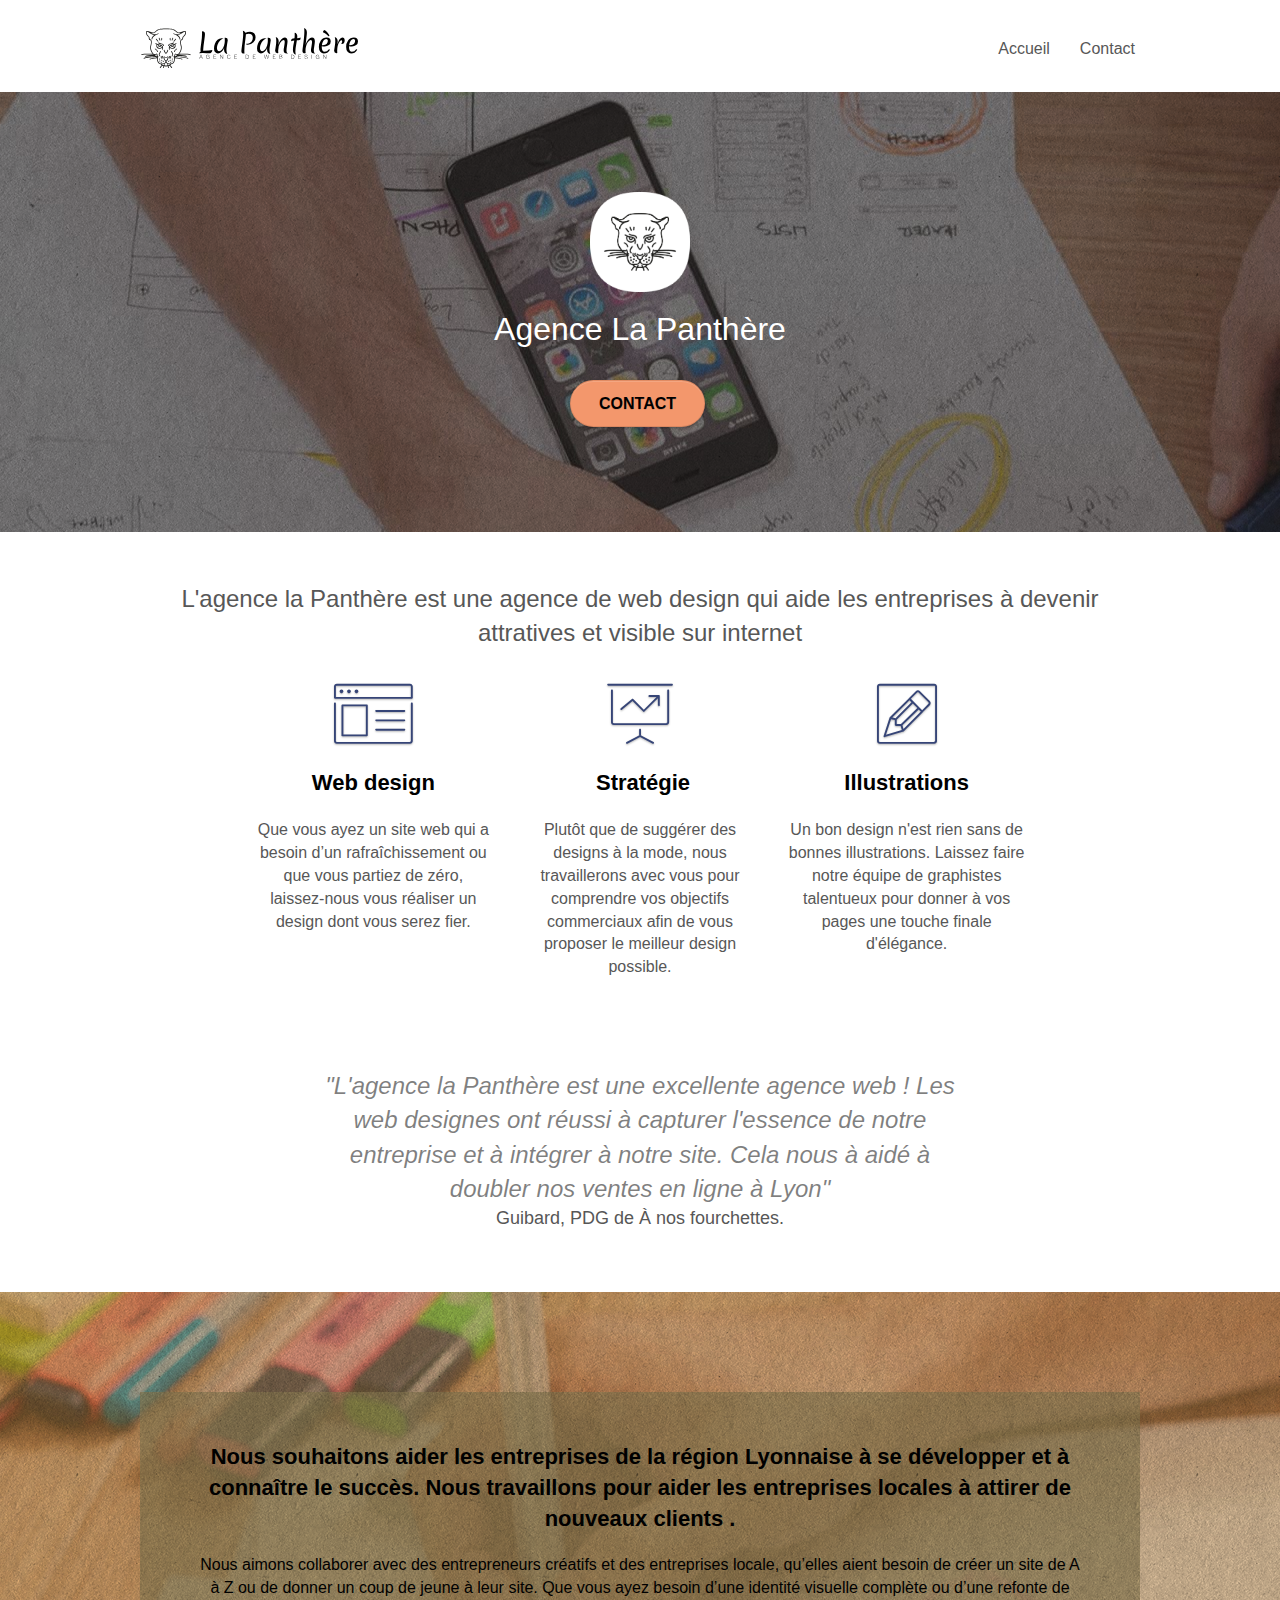
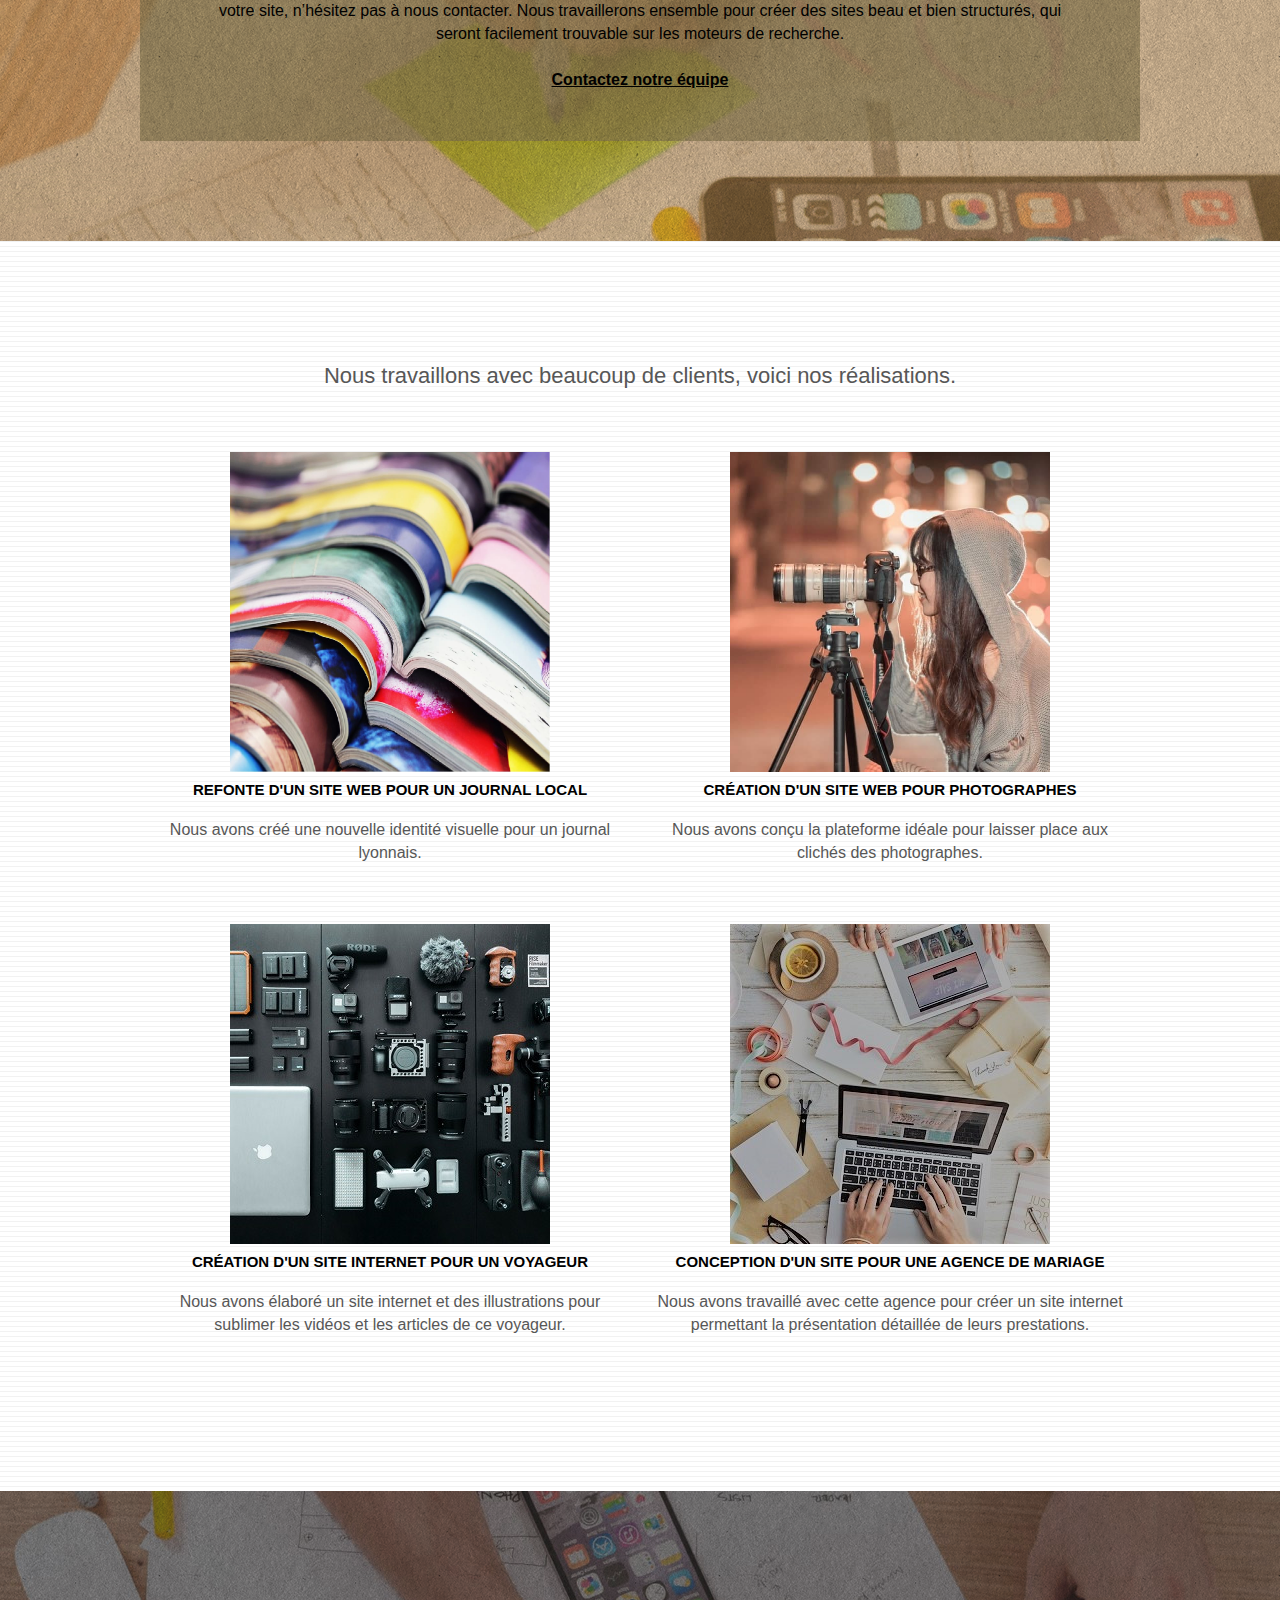
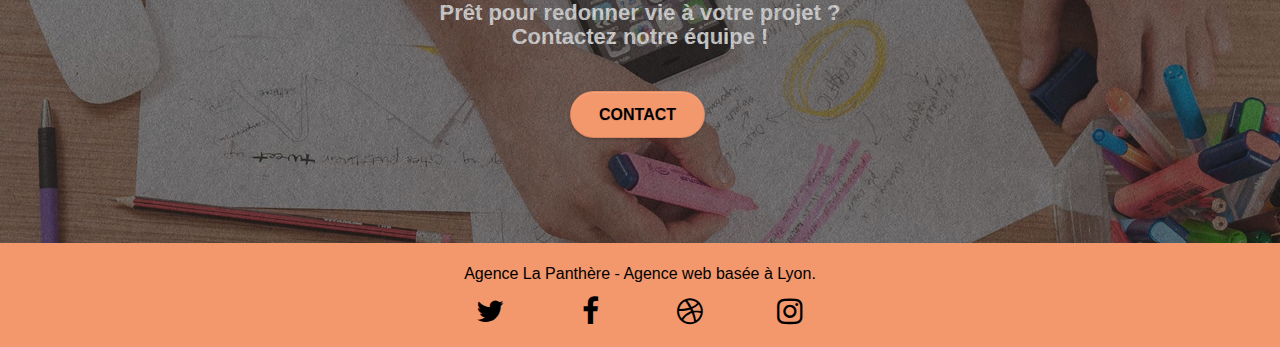
<file: index.html>
<!doctype html>
<html lang="fr">
<head>
    <meta charset="utf-8">
    <meta name="description" content="l'agence la Panthère est une agence de web design qui aide les entreprises à être attractives et visibles sur internet">
    <meta name="viewport" content="width=device-width, initial-scale=1.0, viewport-fit=cover">
    <link rel="shortcut icon" type="image/png" href="assets/img/favicon.jpg">
    
	<link rel="stylesheet" type="text/css" href="./assets/css/bootstrap.css">
	<link rel="stylesheet" type="text/css" href="./assets/css/style.css">
	<link rel="stylesheet" type="text/css" href="./assets/css/font-awesome.css">
	<link rel="stylesheet" type="text/css" href="./assets/css/et-line.css">
	
    
	<script src="./assets/js/jquery-2.1.0.js"></script>
	<script src="./assets/js/bootstrap.js"></script>
	<script src="./assets/js/blocs.js"></script>
	<script src="./assets/js/jquery.touchSwipe.js" defer></script>
	<script src="./assets/js/gmaps.js"></script>

    <title>La Panthère - Agence de web design</title>

    
<!-- Analytics -->
 
<!-- Analytics END -->
    
</head>
<body>
<!-- Principal conteneur -->
<div class="page-container">
    
<!-- bloc-0 -->
<header>
	<div class="bloc bgc-white l-bloc " id="bloc-0">
		<div class="container bloc-sm">

			<nav class="navbar row">
				<div class="navbar-header">
					<a class="navbar-brand" href="index.html"><img src="./assets/img/agence-la-panthere-monochrome.svg" alt="logo l'agence la Panthère" height="40" /></a>
					<button id="nav-toggle" type="button" class="ui-navbar-toggle navbar-toggle" data-toggle="collapse" data-target=".navbar-1">
						<span class="sr-only">Toggle navigation</span><span class="icon-bar"></span><span class="icon-bar"></span><span class="icon-bar"></span>
					</button>
				</div>
				<div class="collapse navbar-collapse navbar-1 special-dropdown-nav">
					<ul class="site-navigation nav navbar-nav">
						<li>
							<a href="index.html">Accueil</a>
						</li>
						<li>
						</li>
						<li>
							<a href="contact.html">Contact</a>
						</li>
					</ul>
				</div>
			</nav>
		</div>
	</div>
</header>
<!-- bloc-0 END -->

<!-- bloc-1-presentation -->
<main>
	<section class="présentation">
		<div class="bloc bgc-dark-slate-blue bg-banniere d-bloc bg-t-edge bloc-bg-texture texture-paper b-parallax" id="bloc-1-hero">
			<div class="container bloc-lg">
				<div class="row tight-width-whitespace">
					<div class="col-sm-12">
						<img src="./assets/img/logo.png" class="center-block image-resize-mode" width="100" alt="Logo l'agence la Panthère" />
						<h1 class="text-center hero-bloc-text tc-white">
							Agence La Panthère
						</h1>
						<div class="text-center">
							<a href="contact.html" class="btn btn-lg btn-clean btn-rd cta-hero btn-atomic-tangerine" id="cta-hero">Contact</a>
						</div>
					</div>
				</div>
			</div>
		</div>
	</section>
	<!-- bloc-1-presentation END -->

	<!-- bloc-2-services -->
	<section class="services">
		<div class="bloc bgc-white l-bloc" id="bloc-2-services">
			<div class="container bloc-md">
				<div class="row">
					<div class="col-sm-12 text-center">
						<p class="text">L'agence la Panthère est une agence de web design qui aide les entreprises à devenir attratives et visible sur internet</p>
					</div>
				</div>
				<div class="row voffset-lg med-width-whitespace">
					<div class="col-sm-4">
						<div class="text-center">
							<span class="et-icon-browser sm-shadow icon-dark-slate-blue icons icon-lg"></span>
						</div>
						<h2 class="mg-md text-center">
							Web design
						</h2>
						<p class="text-center ">
							Que vous ayez un site web qui a besoin d&rsquo;un rafraîchissement ou que vous partiez de zéro, laissez-nous vous réaliser un design dont vous serez fier.
						</p>
					</div>
					<div class="col-sm-4">
						<div class="text-center">
							<span class="et-icon-presentation sm-shadow icon-dark-slate-blue icons icon-lg"></span>
						</div>
						<h2 class="mg-md text-center">
							&nbsp;Stratégie
						</h2>
						<p class="text-center ">
							Plutôt que de suggérer des designs à la mode, nous travaillerons avec vous pour comprendre vos objectifs commerciaux afin de vous proposer le meilleur design possible.<br>
						</p>
					</div>
					<div class="col-sm-4">
						<div class="text-center">
							<span class="et-icon-edit sm-shadow icon-dark-slate-blue icons icon-lg"></span>
						</div>
						<h2 class="mg-md text-center">
							Illustrations
						</h2>
						<p class="text-center ">
							Un bon design n'est rien sans de bonnes illustrations. Laissez faire notre équipe de graphistes talentueux pour donner à vos pages une touche finale d'élégance.
						</p>
					</div>
				</div>
				<div class="row voffset-lg voffset">
					<div class="col-xs-12 col-md-8 col-md-offset-2 text-center">
						<i class="text">"L'agence la Panthère est une excellente agence web ! Les web designes ont réussi à capturer l'essence de notre entreprise et à intégrer à notre site. Cela nous à aidé à doubler nos ventes en ligne à Lyon"</i>
						<p class="citation">Guibard, PDG de À nos fourchettes.</p>
					</div>
				</div>
			</div>
		</div>
	</section>
	<!-- bloc-2-services END -->

	<!-- bloc-3-what-i-do -->
	<section class="metier">
		<div class="bloc tc-white bgc-atomic-tangerine bg-presentation d-bloc bloc-bg-texture texture-paper b-parallax" id="bloc-3-what-i-do">
			<div class="container bloc-lg">
				<div class="row tight-width-whitespace black-background">
					<div class="col-sm-12">
						<h2 class="mg-md text-center tc-black">
							Nous souhaitons aider les entreprises de la région Lyonnaise à se développer et à connaître le succès. Nous travaillons pour aider les entreprises locales à attirer de nouveaux clients .<br>
						</h2>
						<p class="text-center white">
							Nous aimons collaborer avec des entrepreneurs créatifs et des entreprises locale, qu’elles aient besoin de créer un site de A à Z ou de donner un coup de jeune à leur site. Que vous ayez besoin d’une identité visuelle complète ou d’une refonte de votre site, n’hésitez pas à nous contacter. Nous travaillerons ensemble pour créer des sites beau et bien structurés, qui seront facilement trouvable sur les moteurs de recherche. <br><br><a class="ltc-white bold-link" href="page2.html">Contactez notre équipe</a><br>
						</p>
					</div>
				</div>
			</div>
		</div>
	</section>
	<!-- bloc-3-what-i-do END -->

	<!-- bloc-4-portfolio -->
	<section class="portfolio">
		<div class="bloc bgc-white bg-lines-h2-bg bg-repeat l-bloc" id="bloc-4-portfolio">
			<div class="container bloc-lg">
				<div class="row">
					<div class="col-sm-12 text-center">
						<h2>Nous travaillons avec beaucoup de clients, voici nos réalisations.</h2>
					</div>
				</div>
				<div class="row tight-width-whitespace portfolio-row">
					<article>
						<div class="col-sm-6">
							<a href="#" data-lightbox="img/1.jpg" data-gallery-id="gallery-1" data-caption="Refonte d'un site web pour un journal local" data-frame="snapshot-lb"><img src="./assets/img/1.jpg" alt="image sur la refonte d'un site web pour journal local" class="img-responsive portfolio-thumb" /></a>
							<h3 class="mg-md text-center">
								Refonte d'un site web pour un journal local
							</h3>
							<p class="text-center">
								Nous avons créé une nouvelle identité visuelle pour un journal lyonnais.
							</p>
						</div>
					</article>
					<article>
						<div class="col-sm-6">
							<a href="#" data-lightbox="img/2.jpg" data-gallery-id="gallery-1" data-caption="Création d'un site web pour photographes" data-frame="snapshot-lb"><img src="./assets/img/2.jpg" class="img-responsive portfolio-thumb" alt="image sur la création d'un site web pour photographes" /></a>
							<h3 class="mg-md text-center">
								Création d'un site web pour photographes
							</h3>
							<p class="text-center">
								Nous avons conçu la plateforme idéale pour laisser place aux clichés des photographes.
							</p>
						</div>
					</article>
				</div>
				<div class="row tight-width-whitespace portfolio-row">
					<article>
						<div class="col-sm-6">
							<a href="#" data-lightbox="img/3.bmp" data-gallery-id="gallery-1" data-caption="Création d'un site internet pour un voyageur" data-frame="snapshot-lb"><img src="./assets/img/3.jpg" class="img-responsive portfolio-thumb" alt="image sur la création d'un site web pour voyageur"/></a>
							<h3 class="mg-md text-center">
								Création d'un site internet pour un voyageur
							</h3>
							<p class="text-center">
								Nous avons élaboré un site internet et des illustrations pour sublimer les vidéos et les articles de ce voyageur.
							</p>
						</div>
					</article>
					<article>
						<div class="col-sm-6">
							<a href="#" data-lightbox="img/4.bmp" data-gallery-id="gallery-1" data-caption="Conception d'un site pour une agence de mariage" data-frame="snapshot-lb"><img src="./assets/img/4.jpg" class="img-responsive portfolio-thumb" alt="image sur la création d'un site web pour agence de mariage" /></a>
							<h3 class="mg-md text-center">
								Conception d'un site pour une agence de mariage
							</h3>
							<p class="text-center">
								Nous avons travaillé avec cette agence pour créer un site internet permettant la présentation détaillée de leurs prestations.
							</p>
						</div>
					</article>
				</div>
			</div>
		</div>
	</section>
	<!-- bloc-4-portfolio END -->

	<!-- bloc-5-cta -->
	<section class="contact">
		<div class="bloc bgc-dark-slate-blue bg-banniere d-bloc bloc-bg-texture texture-paper" id="bloc-5-cta">
			<div class="container bloc-lg">
				<div class="row">
					<h4 class="mg-md text-center tc-white">
						Prêt pour redonner vie à votre projet ?<br>Contactez notre équipe !
					</h4>
					<div class="col-sm-12 text-center">
						<a href="contact.html" class="btn btn-atomic-tangerine btn-clean btn-rd btn-lg cta-hero">Contact</a>
					</div>
				</div>
			</div>
		</div>
	</section>
</main>
<!-- bloc-5-cta END -->

<!-- Footer - bloc-8 -->
<footer>
	<div class="bloc bgc-atomic-tangerine d-bloc" id="bloc-8">
		<div class="container bloc-sm">
			<div class="row">
				<div class="col-sm-12">
					<p class="text-center white">
						Agence La Panthère - Agence web basée à Lyon.<br>
					</p>
					<div class="row row-no-gutters social">
						<div class="col-sm-3">
							<div class="text-center">
								<a class="social" href="index.html" aria-label="lien twitter"><span class="fa fa-twitter icon-md"></span></a>
							</div>
						</div>
						<div class="col-sm-3">
							<div class="text-center">
								<a class="social" href="index.html" aria-label="lien facebook"><span class="fa fa-facebook icon-md"></span></a>
							</div>
						</div>
						<div class="col-sm-3">
							<div class="text-center">
								<a class="social" href="index.html" aria-label="lien dribbble"><span class="fa fa-dribbble icon-md"></span></a>
							</div>
						</div>
						<div class="col-sm-3">
							<div class="text-center">
								<a class="social" href="index.html" aria-label="lien instagram"><span class="fa fa-instagram icon-md"></span></a>
							</div>
						</div>		
					</div>
				</div>
			</div>
		</div>
	</div>
</footer>
<!-- Footer - bloc-8 END -->

</div>
<!-- Principal conteneur END -->
    

</body>
</html>
</file>
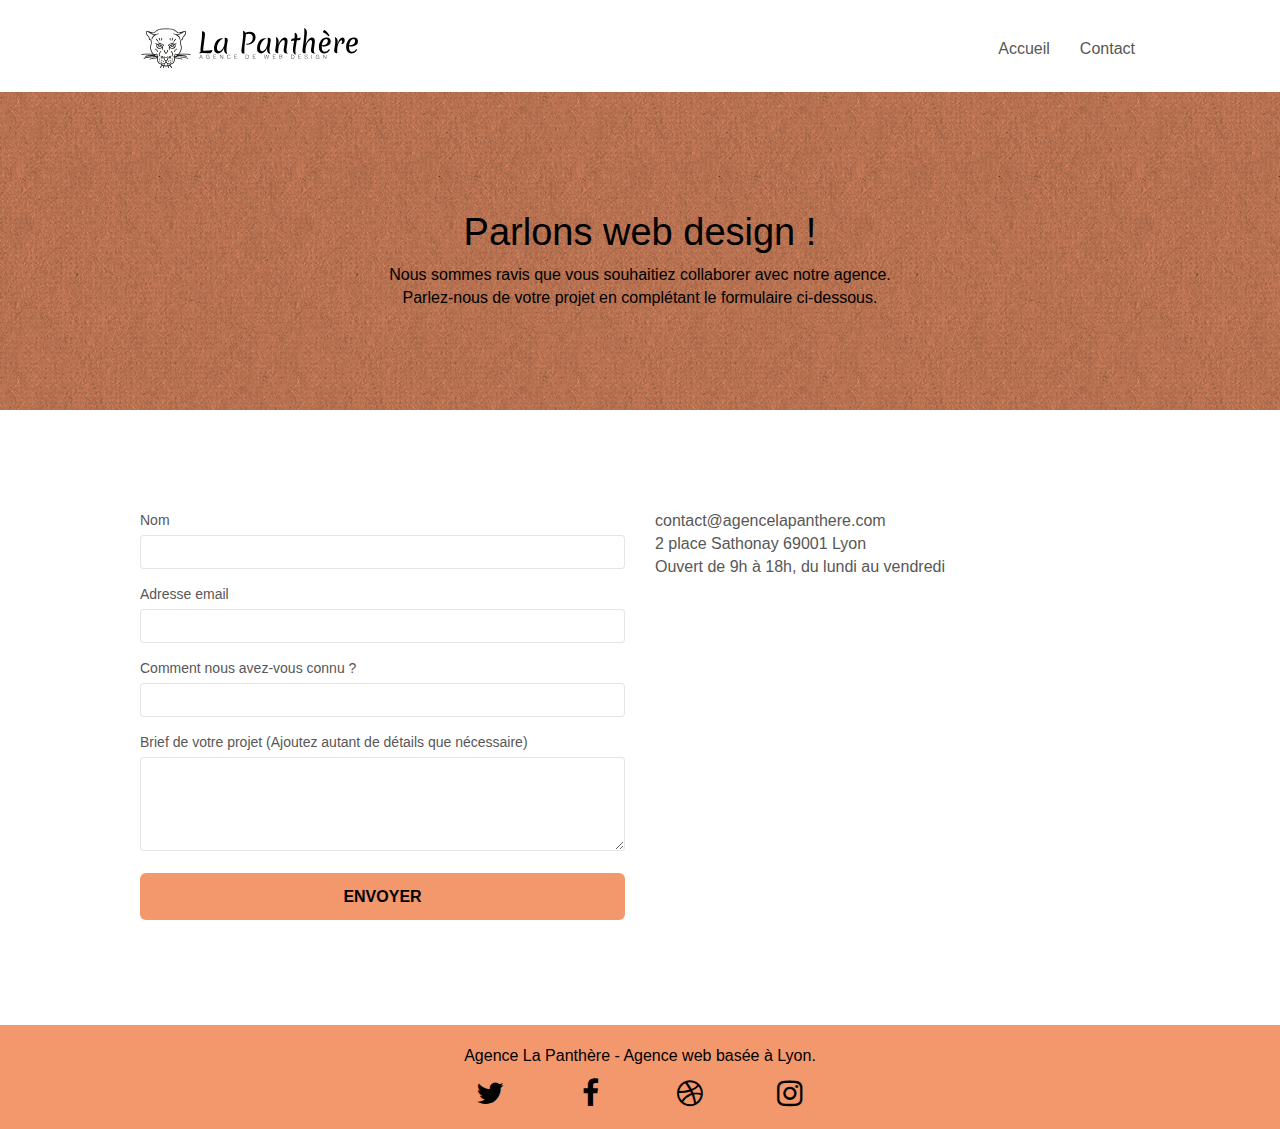
<file: contact.html>
<!doctype html>
<html lang="fr">
<head>
    <meta charset="utf-8">
    <meta name="description" content="Une question ? N'hésitez pas à nous contacter pour plus d'informations sur nos services de design web">
    <meta name="viewport" content="width=device-width, initial-scale=1.0, viewport-fit=cover">
    <link rel="shortcut icon" type="image/png" href="./assets/img/favicon.jpg">
    
	<link rel="stylesheet" type="text/css" href="./assets/css/bootstrap.css">
	<link rel="stylesheet" type="text/css" href="./assets/css/style.css">
	<link rel="stylesheet" type="text/css" href="./assets/css/font-awesome.css">
	<link rel="stylesheet" type="text/css" href="./assets/css/et-line.css">
	
    
	<script src="./assets/js/jquery-2.1.0.js"></script>
	<script src="./assets/js/bootstrap.js"></script>
	<script src="./assets/js/blocs.js"></script>
	<script src="./assets/js/jqBootstrapValidation.js"></script>
	<script src="./assets/js/formHandler.js"></script>
    <title>Contactez-nous</title>

    
<!-- Analytics -->
 
<!-- Analytics END -->
    
</head>
<body>
<!-- Principal conteneur -->
<div class="page-container">
    
<!-- bloc-0 -->
<header>
	<div class="bloc bgc-white l-bloc " id="bloc-0">
		<div class="container bloc-sm">

			<nav class="navbar row">
				<div class="navbar-header">
					<a class="navbar-brand" href="index.html"><img src="./assets/img/agence-la-panthere-monochrome.svg" alt="logo l'agence la Panthère" height="40" /></a>
					<button id="nav-toggle" type="button" class="ui-navbar-toggle navbar-toggle" data-toggle="collapse" data-target=".navbar-1">
						<span class="sr-only">Toggle navigation</span><span class="icon-bar"></span><span class="icon-bar"></span><span class="icon-bar"></span>
					</button>
				</div>
				<div class="collapse navbar-collapse navbar-1 special-dropdown-nav">
					<ul class="site-navigation nav navbar-nav">
						<li>
							<a href="index.html">Accueil</a>
						</li>
						<li>
						</li>
						<li>
							<a href="contact.html">Contact</a>
						</li>
					</ul>
				</div>
			</nav>
		</div>
	</div>
</header>
<!-- bloc-0 END -->

<!-- bloc-6 -->
<main>
	<div class="bloc bg-dots-bg bg-repeat bgc-atomic-tangerine d-bloc bloc-bg-texture texture-paper" id="bloc-6">
		<div class="container bloc-lg">
			<div class="row">
				<div class="col-sm-12">
					<h1 class="text-center hero-bloc-text tc-black">
						Parlons web design !
					</h1>
					<p class="text-center mg-lg tc-black tight-width-whitespace">
						Nous sommes ravis que vous souhaitiez collaborer avec notre agence.<br>
						Parlez-nous de votre projet en complétant le formulaire ci-dessous.
					</p>
				</div>
			</div>
		</div>
	</div>
	<!-- bloc-6 END -->

	<!-- bloc-7 -->
	<div class="bloc bgc-white l-bloc" id="bloc-7">
		<div class="container bloc-lg">
			<div class="row">
				<div class="col-sm-6">
					<form id="form_1" novalidate success-msg="Your message has been sent." fail-msg="Sorry it seems that our mail server is not responding, Sorry for the inconvenience!">
						<div class="form-group">
							<label for="name">
								Nom
							</label>
							<input id="name" class="form-control" required />
						</div>
						<div class="form-group">
							<label for="email">
								Adresse email
							</label>
							<input id="email" class="form-control" type="email" required />
						</div>
						<div class="form-group">
							<label for="input_504">
								Comment nous avez-vous connu ?
							</label>
							<input class="form-control" type="email" required id="input_504" />
						</div>
						<div class="form-group">
							<label for="message">
								Brief de votre projet (Ajoutez autant de détails que nécessaire)<br>
							</label><textarea id="message" class="form-control" rows="4" cols="50" required></textarea>
						</div> 
						<button class="bloc-button btn btn-lg btn-block cta-hero btn-atomic-tangerine" type="submit">
							Envoyer
						</button>
					</form>
				</div>
				<div class="col-sm-6">
					<p>
						contact@agencelapanthere.com<br>2 place Sathonay 69001 Lyon<br>Ouvert de 9h à 18h, du lundi au vendredi<br>
					</p>
				</div>
			</div>
		</div>
	</div>
	<!-- bloc-7 END -->

	<!-- ScrollToTop Button -->
	<a class="bloc-button btn btn-d scrollToTop" onclick="scrollToTarget('1')"><span class="fa fa-chevron-up"></span></a>
	<!-- ScrollToTop Button END-->
</main>



<!-- Footer - bloc-8 -->
<footer>
	<div class="bloc bgc-atomic-tangerine d-bloc" id="bloc-8">
		<div class="container bloc-sm">
			<div class="row">
				<div class="col-sm-12">
					<p class="text-center white">
						Agence La Panthère - Agence web basée à Lyon.<br>
					</p>
					<div class="row row-no-gutters social">
						<div class="col-sm-3">
							<div class="text-center">
								<a class="social" href="index.html" aria-label="lien twitter"><span class="fa fa-twitter icon-md"></span></a>
							</div>
						</div>
						<div class="col-sm-3">
							<div class="text-center">
								<a class="social" href="index.html" aria-label="lien facebook"><span class="fa fa-facebook icon-md"></span></a>
							</div>
						</div>
						<div class="col-sm-3">
							<div class="text-center">
								<a class="social" href="index.html" aria-label="lien dribbble"><span class="fa fa-dribbble icon-md"></span></a>
							</div>
						</div>
						<div class="col-sm-3">
							<div class="text-center">
								<a class="social" href="index.html" aria-label="lien instagram"><span class="fa fa-instagram icon-md"></span></a>
							</div>
						</div>		
					</div>
				</div>
			</div>
		</div>
	</div>
</footer>
<!-- Footer - bloc-8 END -->

</div>
<!-- Principal conteneur END -->
    

</body>
</html>
</file>
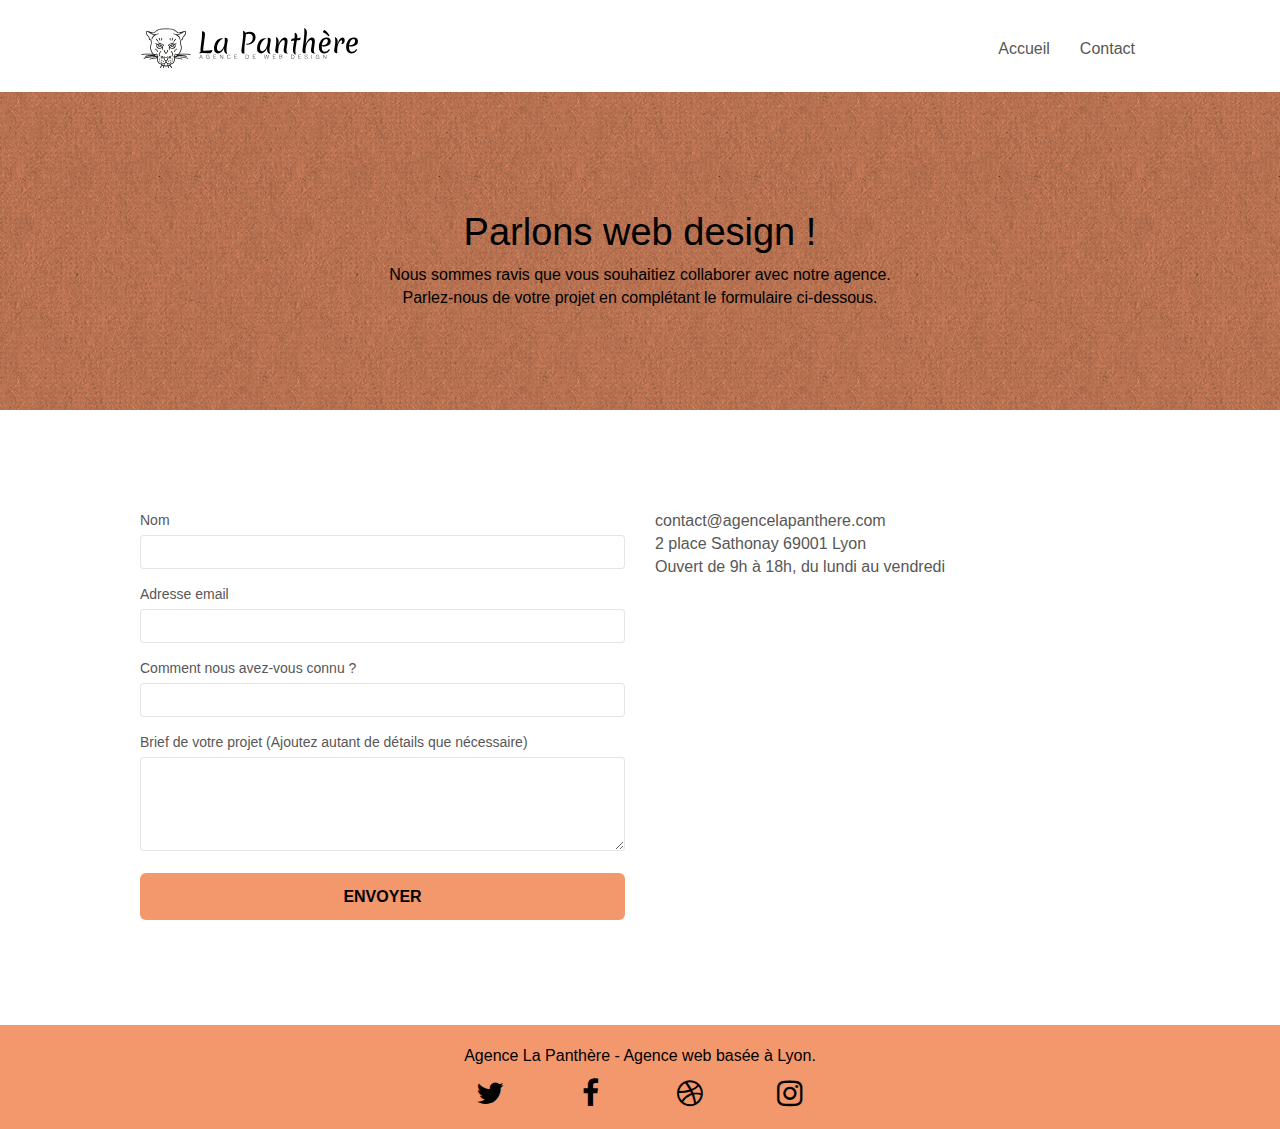
<file: page2.html>
<!doctype html>
<html lang="fr">
<head>
    <meta charset="utf-8">
    <meta name="description" content="Une question ? N'hésitez pas à nous contacter pour plus d'informations sur nos services de design web">
    <meta name="viewport" content="width=device-width, initial-scale=1.0, viewport-fit=cover">
    <link rel="shortcut icon" type="image/png" href="favicon.jpg">
    
	<link rel="stylesheet" type="text/css" href="./css/bootstrap.css">
	<link rel="stylesheet" type="text/css" href="style.css">
	<link rel="stylesheet" type="text/css" href="./css/font-awesome.css">
	<link rel="stylesheet" type="text/css" href="./css/et-line.css">
	
    
	<script src="./js/jquery-2.1.0.js"></script>
	<script src="./js/bootstrap.js"></script>
	<script src="./js/blocs.js"></script>
	<script src="./js/jqBootstrapValidation.js"></script>
	<script src="./js/formHandler.js"></script>
    <title>Contactez-nous</title>

    
<!-- Analytics -->
 
<!-- Analytics END -->
    
</head>
<body>
<!-- Principal conteneur -->
<div class="page-container">
    
<!-- bloc-0 -->
<header>
	<div class="bloc bgc-white l-bloc " id="bloc-0">
		<div class="container bloc-sm">

			<nav class="navbar row">
				<div class="navbar-header">
					<a class="navbar-brand" href="index.html"><img src="img/agence-la-panthere-monochrome.svg" alt="logo l'agence la Panthère" height="40" /></a>
					<button id="nav-toggle" type="button" class="ui-navbar-toggle navbar-toggle" data-toggle="collapse" data-target=".navbar-1">
						<span class="sr-only">Toggle navigation</span><span class="icon-bar"></span><span class="icon-bar"></span><span class="icon-bar"></span>
					</button>
				</div>
				<div class="collapse navbar-collapse navbar-1 special-dropdown-nav">
					<ul class="site-navigation nav navbar-nav">
						<li>
							<a href="index.html">Accueil</a>
						</li>
						<li>
						</li>
						<li>
							<a href="page2.html">Contact</a>
						</li>
					</ul>
				</div>
			</nav>
		</div>
	</div>
</header>
<!-- bloc-0 END -->

<!-- bloc-6 -->
<main>
	<div class="bloc bg-dots-bg bg-repeat bgc-atomic-tangerine d-bloc bloc-bg-texture texture-paper" id="bloc-6">
		<div class="container bloc-lg">
			<div class="row">
				<div class="col-sm-12">
					<h1 class="text-center hero-bloc-text tc-black">
						Parlons web design !
					</h1>
					<p class="text-center mg-lg tc-black tight-width-whitespace">
						Nous sommes ravis que vous souhaitiez collaborer avec notre agence.<br>
						Parlez-nous de votre projet en complétant le formulaire ci-dessous.
					</p>
				</div>
			</div>
		</div>
	</div>
	<!-- bloc-6 END -->

	<!-- bloc-7 -->
	<div class="bloc bgc-white l-bloc" id="bloc-7">
		<div class="container bloc-lg">
			<div class="row">
				<div class="col-sm-6">
					<form id="form_1" novalidate success-msg="Your message has been sent." fail-msg="Sorry it seems that our mail server is not responding, Sorry for the inconvenience!">
						<div class="form-group">
							<label for="name">
								Nom
							</label>
							<input id="name" class="form-control" required />
						</div>
						<div class="form-group">
							<label for="email">
								Adresse email
							</label>
							<input id="email" class="form-control" type="email" required />
						</div>
						<div class="form-group">
							<label for="input_504">
								Comment nous avez-vous connu ?
							</label>
							<input class="form-control" type="email" required id="input_504" />
						</div>
						<div class="form-group">
							<label for="message">
								Brief de votre projet (Ajoutez autant de détails que nécessaire)<br>
							</label><textarea id="message" class="form-control" rows="4" cols="50" required></textarea>
						</div> 
						<button class="bloc-button btn btn-lg btn-block cta-hero btn-atomic-tangerine" type="submit">
							Envoyer
						</button>
					</form>
				</div>
				<div class="col-sm-6">
					<p>
						contact@agencelapanthere.com<br>2 place Sathonay 69001 Lyon<br>Ouvert de 9h à 18h, du lundi au vendredi<br>
					</p>
				</div>
			</div>
		</div>
	</div>
	<!-- bloc-7 END -->

	<!-- ScrollToTop Button -->
	<a class="bloc-button btn btn-d scrollToTop" onclick="scrollToTarget('1')"><span class="fa fa-chevron-up"></span></a>
	<!-- ScrollToTop Button END-->
</main>



<!-- Footer - bloc-8 -->
<footer>
	<div class="bloc bgc-atomic-tangerine d-bloc" id="bloc-8">
		<div class="container bloc-sm">
			<div class="row">
				<div class="col-sm-12">
					<p class="text-center white">
						Agence La Panthère - Agence web basée à Lyon.<br>
					</p>
					<div class="row row-no-gutters social">
						<div class="col-sm-3">
							<div class="text-center">
								<a class="social" href="index.html" aria-label="lien twitter"><span class="fa fa-twitter icon-md"></span></a>
							</div>
						</div>
						<div class="col-sm-3">
							<div class="text-center">
								<a class="social" href="index.html" aria-label="lien facebook"><span class="fa fa-facebook icon-md"></span></a>
							</div>
						</div>
						<div class="col-sm-3">
							<div class="text-center">
								<a class="social" href="index.html" aria-label="lien dribbble"><span class="fa fa-dribbble icon-md"></span></a>
							</div>
						</div>
						<div class="col-sm-3">
							<div class="text-center">
								<a class="social" href="index.html" aria-label="lien instagram"><span class="fa fa-instagram icon-md"></span></a>
							</div>
						</div>		
					</div>
				</div>
			</div>
		</div>
	</div>
</footer>
<!-- Footer - bloc-8 END -->

</div>
<!-- Principal conteneur END -->
    

</body>
</html>
</file>
<file: assets/css/style.css>
body {
    margin: 0;
    padding: 0;
    background: #FFF;
    overflow-x: hidden;
    /* -webkit-font-smoothing: antialiased;
    -moz-osx-font-smoothing: grayscale; */
}

a,
button {
    transition: all .3s ease-in-out;
    outline: none!important;
}

a:hover {
    text-decoration: none;
    cursor: pointer;
}

#page-loading-blocs-notifaction {
    position: fixed;
    top: 0;
    bottom: 0;
    width: 100%;
    z-index: 100000;
    background: #FFFFFF url("../img/pageload-spinner.gif") no-repeat center center;
}

.bloc {
    width: 100%;
    clear: both;
    background: 50% 50% no-repeat;
    padding: 0 50px;
    /* -webkit-background-size: cover;
    -moz-background-size: cover;
    -o-background-size: cover; */
    background-size: cover;
    position: relative;
}

.bloc .container {
    padding-left: 0;
    padding-right: 0;
}

.bloc-lg {
    padding: 100px 50px;
}

.bloc-md {
    padding: 50px;
}

.bloc-sm {
    padding: 20px 50px;
}

.bg-center,
.bg-l-edge,
.bg-r-edge,
.bg-t-edge,
.bg-b-edge,
.bg-tl-edge,
.bg-bl-edge,
.bg-tr-edge,
.bg-br-edge,
.bg-repeat {
    /* -webkit-background-size: auto!important;
    -moz-background-size: auto!important;
    -o-background-size: auto!important; */
    background-size: auto!important;
}

.bg-repeat {
    background: repeat;
}

.bg-t-edge {
    background: top no-repeat;
}

.bloc-bg-texture::before {
    content: "";
    background-size: 2px 2px;
    position: absolute;
    top: 0;
    bottom: 0;
    left: 0;
    right: 0;
}

.texture-paper::before {
    background: url("../img/texture-paper.png");
    background-size: 280px 280px;
}

.b-parallax {
    background-attachment: fixed;
}

.d-bloc {
    color: rgba(255, 255, 255, .7);
}

.d-bloc button:hover {
    color: rgba(255, 255, 255, .9);
}

.d-bloc .icon-round,
.d-bloc .icon-square,
.d-bloc .icon-rounded,
.d-bloc .icon-semi-rounded-a,
.d-bloc .icon-semi-rounded-b {
    border-color: rgba(255, 255, 255, .9);
}

.d-bloc .divider-h span {
    border-color: rgba(255, 255, 255, .2);
}

.d-bloc .a-btn,
.d-bloc .navbar a,
.d-bloc .navbar-brand,
.d-bloc a .icon-sm,
.d-bloc a .icon-md,
.d-bloc a .icon-lg,
.d-bloc a .icon-xl,
.d-bloc h1 a,
.d-bloc h2 a,
.d-bloc h3 a,
.d-bloc h4 a,
.d-bloc h5 a,
.d-bloc h6 a,
.d-bloc p a {
    color: #000000;
}

.d-bloc .a-btn:hover,
.d-bloc .navbar a:hover,
.d-bloc .navbar-brand:hover,
.d-bloc a:hover .icon-sm,
.d-bloc a:hover .icon-md,
.d-bloc a:hover .icon-lg,
.d-bloc a:hover .icon-xl,
.d-bloc h1 a:hover,
.d-bloc h2 a:hover,
.d-bloc h3 a:hover,
.d-bloc h4 a:hover,
.d-bloc h5 a:hover,
.d-bloc h6 a:hover,
.d-bloc p a:hover {
    color: rgba(255, 255, 255, 1);
}

.d-bloc .navbar-toggle .icon-bar {
    background: rgba(255, 255, 255, 1);
}

.d-bloc .btn-wire,
.d-bloc .btn-wire:hover {
    color: rgba(255, 255, 255, 1);
    border-color: rgba(255, 255, 255, 1);
}

.d-bloc .panel {
    color: rgba(0, 0, 0, .5);
}

.d-bloc .panel button:hover {
    color: rgba(0, 0, 0, .7);
}

.d-bloc .panel icon {
    border-color: rgba(0, 0, 0, .7);
}

.d-bloc .panel .divider-h span {
    border-color: rgba(0, 0, 0, .1);
}

.d-bloc .panel .a-btn {
    color: rgba(0, 0, 0, .6);
}

.d-bloc .panel .a-btn:hover {
    color: rgba(0, 0, 0, 1);
}

.d-bloc .panel .btn-wire,
.d-bloc .panel .btn-wire:hover {
    color: rgba(0, 0, 0, .7);
    border-color: rgba(0, 0, 0, .3);
}

.d-bloc .panel,
.l-bloc {
    color: rgba(0, 0, 0, .5);
}

.d-bloc .panel button:hover,
.l-bloc button:hover {
    color: rgba(0, 0, 0, .7);
}

.l-bloc .icon-round,
.l-bloc .icon-square,
.l-bloc .icon-rounded,
.l-bloc .icon-semi-rounded-a,
.l-bloc .icon-semi-rounded-b {
    border-color: rgba(0, 0, 0, .7);
}

.d-bloc .panel .divider-h span,
.l-bloc .divider-h span {
    border-color: rgba(0, 0, 0, .1);
}

.d-bloc .panel .a-btn,
.l-bloc .a-btn,
.l-bloc .navbar a,
.l-bloc .navbar-brand,
.l-bloc a .icon-sm,
.l-bloc a .icon-md,
.l-bloc a .icon-lg,
.l-bloc a .icon-xl,
.l-bloc h1 a,
.l-bloc h2 a,
.l-bloc h3 a,
.l-bloc h4 a,
.l-bloc h5 a,
.l-bloc h6 a,
.l-bloc p a {
    color: rgba(0, 0, 0, .6);
}

.d-bloc .panel .a-btn:hover,
.l-bloc .a-btn:hover,
.l-bloc .navbar a:hover,
.l-bloc .navbar-brand:hover,
.l-bloc a:hover .icon-sm,
.l-bloc a:hover .icon-md,
.l-bloc a:hover .icon-lg,
.l-bloc a:hover .icon-xl,
.l-bloc h1 a:hover,
.l-bloc h2 a:hover,
.l-bloc h3 a:hover,
.l-bloc h4 a:hover,
.l-bloc h5 a:hover,
.l-bloc h6 a:hover,
.l-bloc p a:hover {
    color: rgba(0, 0, 0, 1);
}

.l-bloc .navbar-toggle .icon-bar {
    color: rgba(0, 0, 0, .6);
}

.d-bloc .panel .btn-wire,
.d-bloc .panel .btn-wire:hover,
.l-bloc .btn-wire,
.l-bloc .btn-wire:hover {
    color: rgba(0, 0, 0, .7);
    border-color: rgba(0, 0, 0, .3);
}

.voffset {
    margin-top: 30px;
}

.voffset-lg {
    margin-top: 80px;
}

.row-no-gutters {
    margin-right: 0;
    margin-left: 0;
}

.row.row-no-gutters > [class^="col-"],
.row.row-no-gutters > [class*=" col-"] {
    padding-right: 0;
    padding-left: 0;
}

#bloc-1-hero h1 {
    font-size: 32px;
}

.navbar {
    margin-bottom: 0;
    z-index: 1;
}

.navbar-brand {
    height: auto;
    padding: 3px 15px;
    font-size: 25px;
    font-weight: normal;
    font-weight: 600;
    line-height: 44px;
}

.navbar-brand img {
    max-height: 200px;
    margin: 0 5px 0 0;
    display: inline;
}

.navbar-brand img[src$=svg] {
    min-width: 100px;
}

.nav-center .navbar-brand img {
    margin: 0;
}

.navbar .nav {
    padding-top: 2px;
    margin-right: -16px;
    float: right;
    z-index: 1;
}

.nav > li {
    float: left;
    margin-top: 4px;
    font-size: 16px;
}

.navbar-nav .open .dropdown-menu > li > a {
    text-align: inherit;
}

.nav > li a:hover,
.nav > li a:focus {
    background: transparent;
}

.navbar-toggle {
    margin: 10px 10px 0 0;
    border: 0px;
}

.navbar-toggle:hover {
    background: transparent!important;
}

.navbar-toggle .icon-bar {
    background-color: rgba(0, 0, 0, .5);
    width: 26px;
}

.nav-invert .navbar .nav {
    float: left;
}

.nav-invert .navbar-header,
.nav-invert .navbar-brand {
    float: right;
    position: relative;
    z-index: 2;
}

@media (min-width: 768px) {
    .site-navigation {
        position: absolute;
        top: 50%;
        right: 20px;
        transform: translate(0, -50%);
        /* -webkit-transform: translateY(-50%); */
    }
    .nav > li .dropdown-menu a,
    .nav > li .dropdown-menu a:hover {
        color: #484848;
    }
    .nav-invert .site-navigation {
        left: 0;
        right: 0;
    }
    .nav-center {
        text-align: center;
    }
    .nav-center .navbar-header {
        width: 100%;
    }
    .nav-center .navbar-header,
    .nav-center .navbar-brand,
    .nav-center .nav > li {
        float: none;
        display: inline-block;
    }
    .nav-center .site-navigation {
        position: relative;
        width: 100%;
        right: 0;
        margin-right: 0px;
        margin-top: 20px;
    }
    .nav-center.mini-nav .navbar-toggle {
        float: none;
        margin: 10px auto 0;
    }
}

.nav > li > .dropdown a {
    background: none!important;
    display: block;
    padding: 14px 15px;
}

nav .caret {
    margin: 0 5px;
}

.dropdown-menu .dropdown-menu {
    top: -8px;
    left: 100%;
}

.dropdown-menu .dropmenu-flow-right {
    top: 100%;
    left: 0;
    margin-left: -1px;
    border-top-left-radius: 0;
    border-top-right-radius: 0;
}

.dropdown-menu .dropdown span {
    border: 4px solid black;
    border-top-color: transparent;
    border-right-color: transparent;
    border-bottom-color: transparent;
    margin: 6px -5px 0 0!important;
    float: right;
}

.mg-md {
    margin-top: 10px;
    margin-bottom: 20px;
    font-weight: bold;
    color: #000000 !important;
}

.mg-lg {
    margin-top: 10px;
    margin-bottom: 40px;
}

.btn {
    margin: 0 5px 5px 0;
}

.btn.pull-right {
    margin: 0 0 5px 5px;
}

.btn-d,
.btn-d:hover,
.btn-d:focus {
    color: #FFF;
    background: rgba(0, 0, 0, .3);
}

button {
    outline: none!important;
}

.btn-rd {
    border-radius: 40px;
}

.btn-clean {
    border: 1px solid rgba(0, 0, 0, .08);
    border-bottom-color: rgba(0, 0, 0, .1);
    text-shadow: 0 1px 0 rgba(0, 0, 1, .1);
    box-shadow: 0 1px 3px rgba(0, 0, 1, .25), inset 0 1px 0 0 rgba(255, 255, 255, .15);
}

.icon-md {
    font-size: 30px!important;
}

.icon-lg {
    font-size: 60px!important;
}

.sm-shadow {
    text-shadow: 0 1px 2px rgba(0, 0, 0, .3);
}

.panel-sq,
.panel-sq .panel-heading,
.panel-sq .panel-footer {
    border-radius: 0;
}

.panel-rd {
    border-radius: 30px;
}

.panel-rd .panel-heading {
    border-radius: 29px 29px 0 0;
}

.panel-rd .panel-footer {
    border-radius: 0 0 29px 29px;
}

.form-control {
    border-color: rgba(0, 0, 0, .1);
    box-shadow: none;
}

.scrollToTop {
    width: 40px;
    height: 40px;
    position: fixed;
    bottom: 20px;
    right: 20px;
    opacity: 0;
    z-index: 500;
    transition: all .3s ease-in-out;
}

.scrollToTop span {
    margin-top: 6px;
}

.showScrollTop {
    font-size: 14px;
    opacity: 1;
}

a[data-lightbox] {
    position: relative;
    display: block;
    text-align: center;
}

a[data-lightbox]:hover::before {
    content: "+";
    font-family: "HelveticaNeue-Light", "Helvetica Neue Light", "Helvetica Neue", Helvetica, Arial;
    font-size: 32px;
    width: 50px;
    height: 50px;
    margin-left: -25px;
    border-radius: 50%;
    background: rgba(0, 0, 0, .6);
    color: #FFF;
    font-weight: 100;
    z-index: 1;
    position: absolute;
    top: 50%;
    transform: translateY(-50%);
    /* -webkit-transform: translateY(-50%); */
}

a[data-lightbox]:hover img {
    opacity: 0.6;
    /* -webkit-animation-fill-mode: none; */
    animation-fill-mode: none;
}

#lightbox-modal {
    display: flex;
    align-items: center;
}

#lightbox-modal .modal-dialog {
    width: 90%;
    max-width: 900px;
    margin: 0 auto 0;
}

#lightbox-modal .modal-dialog img {
    max-height: 90vh;
    margin: 0 auto;
}

.lightbox-caption {
    padding: 20px;
    color: #FFF;
    background: rgba(0, 0, 0, .5);
    position: absolute;
    left: 15px;
    right: 15px;
    bottom: 5px;
}

.close-lightbox {
    color: #FFF;
    font-size: 30px;
    position: absolute;
    top: 20px;
    right: 20px;
    z-index: 20;
    background: rgba(0, 0, 0, .5);
    border: none;
    line-height: 30px;
    padding: 0 9px 5px;
    opacity: 0.3;
}

.close-lightbox:hover,
.next-lightbox:hover,
.prev-lightbox:hover {
    opacity: 1.0;
    color: #FFF;
}

.next-lightbox,
.prev-lightbox {
    font-size: 20px;
    color: rgba(255, 255, 255, .9);
    background: rgba(0, 0, 0, .5);
    transition: all .2s ease-in-out;
    position: absolute;
    top: 45%;
    z-index: 1;
    opacity: 0.4;
}

.next-lightbox {
    padding: 6px 8px 1px 13px;
    right: 25px;
}

.prev-lightbox {
    padding: 6px 13px 1px 10px;
    left: 25px;
}

.snapshot-lb .modal-body {
    padding-bottom: 45px;
}

.snapshot-lb .lightbox-caption {
    padding: 0;
    color: rgba(0, 0, 0, .5);
    background: none;
}

h1,
h2,
h3,
h4,
h5,
h6,
p,
label,
.btn,
a {
    font-family: "helvetica";
    font-weight: 400;
    color: #575757!important;
}

.container {
    max-width: 1000px;
}

.hero-bloc-text {
    font-size: 38px;
}

.hero-bloc-text-sub {
    font-size: 36px;
}

.statement-bloc-text {
    line-height: 26px;
    font-style: italic;
    font-size: 20px;
    text-align: center;
    font-weight: lighter;
    max-width: 520px;
    margin: auto auto auto auto;
}

p {
    font-size: 16px;
}

.tight-width-whitespace {
    /* max-width: 600px; */
    margin: auto auto auto auto;
}

.h1 {
    font-size: 20px;
    font-family: "Open Sans";
}

.cta-hero {
    margin-top: 22px;
    color: #FFFFFF!important;
    text-transform: uppercase;
    padding: 12px 28px 12px 28px;
    font-size: 16px;
    font-weight: 700;
}

.social {
    max-width: 400px;
    margin: auto auto auto auto;
}

h2 {
    font-size: 22px;
    line-height: 1.4em;
}

h3 {
    font-size: 15px;
    text-transform: uppercase;
    font-weight: 700;
    color: #333333!important;
}

.med-width-whitespace {
    max-width: 800px;
    margin: auto auto auto auto;
    box-shadow: 0px 0px 0px #000000;
}

h1 {
    color: #333333!important;
}

h4 {
    color: #333333!important;
    font-size: 22px;
    font-weight: bold !important;
}

.icons {
    margin-bottom: 14px;
    margin-top: 24px;
}

.white {
    color: #000000!important;
}

.portfolio-thumb {
    /* margin-bottom: 24px; */
    width: 320px;
    height: 320px;
    margin: auto;
}

.portfolio-row {
    margin-bottom: 44px;
    margin-top: 50px;
}

.avatar {
    box-shadow: 0px 4px 9px rgba(0, 0, 0, 0.3);
}

.black-background {
    background-color: rgba(165, 147, 99, 0.7);
    padding: 40px 40px 40px 40px;
}

.bold-link {
    font-weight: 900;
    text-decoration: underline!important;
    color: #000000 !important;
}

.bgc-white {
    background-color: #FFFFFF;
}

.bgc-dark-slate-blue {
    background-color: #364577;
}

.bgc-atomic-tangerine {
    background-color: #F3976C;
}

.tc-white {
    color: #FFFFFF!important;
}
.tc-black {
    color: #000000 !important;
}

.btn-atomic-tangerine {
    background: #F3976C;
    color: #000000!important;
}

.btn-atomic-tangerine:hover {
    background: #c27956!important;
    color: #FFFFFF!important;
}

.ltc-white {
    color: #FFFFFF;
}

.ltc-white:hover {
    color: #cccccc!important;
}

.ltc-atomic-tangerine {
    color: #F3976C!important;
}

.ltc-atomic-tangerine:hover {
    color: #c27956!important;
}

.icon-dark-slate-blue {
    color: #364577!important;
    border-color: #364577!important;
}

.bg-dots-bg {
    background-image: url("../img/dots-bg.png");
}

.bg-lines-h2-bg {
    background-image: url("../img/lines-h2-bg.png");
}

.bg-banniere {
    background-image: url("../img/agence-la-panthere.jpg");
}

.bg-presentation {
    background-image: url("../img/image-de-presentation.jpeg");
}
.text {
    font-size: 24px;
}
.citation {
    font-size: 18px;
}

@media (max-width: 1024px) {
    .bloc {
        padding-left: 20px;
        padding-right: 20px;
    }
    .bloc.full-width-bloc,
    .bloc-tile-2.full-width-bloc .container,
    .bloc-tile-3.full-width-bloc .container,
    .bloc-tile-4.full-width-bloc .container {
        padding-left: 0;
        padding-right: 0;
    }
}

@media (max-width: 992px) and (min-width: 768px) {
    .navbar .nav {
        max-width: 80%
    }
    .nav-center.navbar .nav {
        max-width: 100%
    }
}

@media only screen and (min-width: 768px) and (max-width: 1024px) and (orientation: landscape) {
    .b-parallax {
        background-attachment: scroll;
    }
}

@media only screen and (min-width: 1024px) and (max-width: 1366px) {
    .b-parallax {
        background-attachment: scroll;
    }
}

@media (max-width: 991px) {
    .container {
        width: 100%;
    }
    .b-parallax {
        background-attachment: scroll;
    }
    .page-container,
    #hero-bloc {
        overflow-x: hidden;
        position: relative;
    }
    /* .bloc {
        padding-left: constant(safe-area-inset-left);
        padding-right: constant(safe-area-inset-right);
    } */
    .bloc-group,
    .bloc-group .bloc {
        display: block;
        width: 100%;
    }
    .bloc-fill-screen .fill-bloc-top-edge,
    .bloc-fill-screen .fill-bloc-bottom-edge {
        padding: 0 20px;
        /* padding-left: constant(safe-area-inset-left);
        padding-right: constant(safe-area-inset-right); */
    }
}

@media (max-width: 767px) {
    .page-container {
        overflow-x: hidden;
        position: relative;
    }
    h1,
    h2,
    h3,
    h4,
    h5,
    h6,
    p,
    #disqus_thread {
        padding-left: 10px!important;
        padding-right: 10px!important;
    }
    .b-parallax {
        background-attachment: scroll;
    }
    .navbar .nav {
        padding-top: 0;
        border-top: 1px solid rgba(0, 0, 0, .2);
        float: none!important;
    }
    .navbar.row {
        margin-left: 0;
        margin-right: 0;
    }
    .site-navigation {
        position: inherit;
        transform: none;
        /* -webkit-transform: none;
        -ms-transform: none; */
    }
    .nav > li {
        margin-top: 0;
        border-bottom: 1px solid rgba(0, 0, 0, .1);
        background: rgba(0, 0, 0, .05);
        text-align: left;
        padding-left: 15px;
        width: 100%;
    }
    .nav > li:hover {
        background: rgba(0, 0, 0, .08);
    }
    .dropdown .dropdown a .caret {
        float: none;
        margin: 5px 0 0 10px!important;
        border: 4px solid black;
        border-bottom-color: transparent;
        border-right-color: transparent;
        border-left-color: transparent;
    }
    #hero-bloc .navbar .nav {
        background: rgba(0, 0, 0, .8);
    }
    #hero-bloc .navbar .nav a {
        color: rgba(255, 255, 255, .6);
    }
    .hero {
        padding: 50px 0;
    }
    .hero-nav {
        left: -1px;
        right: -1px;
    }
    .navbar-collapse {
        padding: 0;
        overflow-x: hidden;
        /* -webkit-box-shadow: none; */
        box-shadow: none;
    }
    .navbar-brand img {
        max-height: 40px;
        width: auto;
    }
    .nav-invert .navbar-header {
        float: none;
        width: 100%;
    }
    .nav-invert .navbar-toggle {
        float: left;
        margin-left: 10px;
    }
    .bloc {
        padding-left: 0;
        padding-right: 0;
    }
    .bloc-xxl,
    .bloc-xl,
    .bloc-lg {
        padding: 40px 0;
    }
    .bloc-sm,
    .bloc-md {
        padding-left: 0;
        padding-right: 0;
    }
    .bloc-tile-2 .container,
    .bloc-tile-3 .container,
    .bloc-tile-4 .container,
    .bloc-fill-screen .fill-bloc-top-edge,
    .bloc-fill-screen .fill-bloc-bottom-edge {
        padding-left: 0;
        padding-right: 0;
    }
    .a-block {
        padding: 0 10px;
    }
    .btn-dwn {
        display: none;
    }
    .voffset {
        margin-top: 5px;
    }
    .voffset-md {
        margin-top: 20px;
    }
    .voffset-lg {
        margin-top: 30px;
    }
    form {
        padding: 5px;
    }
    .close-lightbox {
        display: inline-block;
    }
    .blocsapp-device-iphone5 {
        background-size: 216px 425px;
        padding-top: 60px;
        width: 216px;
        height: 425px;
    }
    .blocsapp-device-iphone5 img {
        width: 180px;
        height: 320px;
    }
    .social {
        display: flex;
        justify-content: space-between;
        align-items: center;
    }
}

@media (max-width: 400px) {
    .bloc {
        padding-left: 0;
        padding-right: 0;
    }
}

@media (max-width: 767px) {
    .bloc-mob-center-text {
        text-align: center;
    }
}
</file>
<file: assets/css/et-line.css>
@font-face {
    font-family: et-line;
    src: url(../fonts/et-line.eot);
    src: url(../fonts/et-line.eot?#iefix) format('embedded-opentype'), url(../fonts/et-line.woff) format('woff'), url(../fonts/et-line.ttf) format('truetype'), url(../fonts/et-line.svg#et-line) format('svg');
    font-weight: 400;
    font-style: normal
}

.et-icon-adjustments,
.et-icon-alarmclock,
.et-icon-anchor,
.et-icon-aperture,
.et-icon-attachment,
.et-icon-bargraph,
.et-icon-basket,
.et-icon-beaker,
.et-icon-bike,
.et-icon-book-open,
.et-icon-briefcase,
.et-icon-browser,
.et-icon-calendar,
.et-icon-camera,
.et-icon-caution,
.et-icon-chat,
.et-icon-circle-compass,
.et-icon-clipboard,
.et-icon-clock,
.et-icon-cloud,
.et-icon-compass,
.et-icon-desktop,
.et-icon-dial,
.et-icon-document,
.et-icon-documents,
.et-icon-download,
.et-icon-dribbble,
.et-icon-edit,
.et-icon-envelope,
.et-icon-expand,
.et-icon-facebook,
.et-icon-flag,
.et-icon-focus,
.et-icon-gears,
.et-icon-genius,
.et-icon-gift,
.et-icon-global,
.et-icon-globe,
.et-icon-googleplus,
.et-icon-grid,
.et-icon-happy,
.et-icon-hazardous,
.et-icon-heart,
.et-icon-hotairballoon,
.et-icon-hourglass,
.et-icon-key,
.et-icon-laptop,
.et-icon-layers,
.et-icon-lifesaver,
.et-icon-lightbulb,
.et-icon-linegraph,
.et-icon-linkedin,
.et-icon-lock,
.et-icon-magnifying-glass,
.et-icon-map,
.et-icon-map-pin,
.et-icon-megaphone,
.et-icon-mic,
.et-icon-mobile,
.et-icon-newspaper,
.et-icon-notebook,
.et-icon-paintbrush,
.et-icon-paperclip,
.et-icon-pencil,
.et-icon-phone,
.et-icon-picture,
.et-icon-pictures,
.et-icon-piechart,
.et-icon-presentation,
.et-icon-pricetags,
.et-icon-printer,
.et-icon-profile-female,
.et-icon-profile-male,
.et-icon-puzzle,
.et-icon-quote,
.et-icon-recycle,
.et-icon-refresh,
.et-icon-ribbon,
.et-icon-rss,
.et-icon-sad,
.et-icon-scissors,
.et-icon-scope,
.et-icon-search,
.et-icon-shield,
.et-icon-speedometer,
.et-icon-strategy,
.et-icon-streetsign,
.et-icon-tablet,
.et-icon-target,
.et-icon-telescope,
.et-icon-toolbox,
.et-icon-tools,
.et-icon-tools-2,
.et-icon-trophy,
.et-icon-tumblr,
.et-icon-twitter,
.et-icon-upload,
.et-icon-video,
.et-icon-wallet,
.et-icon-wine {
    font-family: et-line;
    speak: none;
    font-style: normal;
    font-weight: 400;
    font-variant: normal;
    text-transform: none;
    line-height: 1;
    -webkit-font-smoothing: antialiased;
    -moz-osx-font-smoothing: grayscale;
    display: inline-block
}

.et-icon-mobile:before {
    content: "\e000"
}

.et-icon-laptop:before {
    content: "\e001"
}

.et-icon-desktop:before {
    content: "\e002"
}

.et-icon-tablet:before {
    content: "\e003"
}

.et-icon-phone:before {
    content: "\e004"
}

.et-icon-document:before {
    content: "\e005"
}

.et-icon-documents:before {
    content: "\e006"
}

.et-icon-search:before {
    content: "\e007"
}

.et-icon-clipboard:before {
    content: "\e008"
}

.et-icon-newspaper:before {
    content: "\e009"
}

.et-icon-notebook:before {
    content: "\e00a"
}

.et-icon-book-open:before {
    content: "\e00b"
}

.et-icon-browser:before {
    content: "\e00c"
}

.et-icon-calendar:before {
    content: "\e00d"
}

.et-icon-presentation:before {
    content: "\e00e"
}

.et-icon-picture:before {
    content: "\e00f"
}

.et-icon-pictures:before {
    content: "\e010"
}

.et-icon-video:before {
    content: "\e011"
}

.et-icon-camera:before {
    content: "\e012"
}

.et-icon-printer:before {
    content: "\e013"
}

.et-icon-toolbox:before {
    content: "\e014"
}

.et-icon-briefcase:before {
    content: "\e015"
}

.et-icon-wallet:before {
    content: "\e016"
}

.et-icon-gift:before {
    content: "\e017"
}

.et-icon-bargraph:before {
    content: "\e018"
}

.et-icon-grid:before {
    content: "\e019"
}

.et-icon-expand:before {
    content: "\e01a"
}

.et-icon-focus:before {
    content: "\e01b"
}

.et-icon-edit:before {
    content: "\e01c"
}

.et-icon-adjustments:before {
    content: "\e01d"
}

.et-icon-ribbon:before {
    content: "\e01e"
}

.et-icon-hourglass:before {
    content: "\e01f"
}

.et-icon-lock:before {
    content: "\e020"
}

.et-icon-megaphone:before {
    content: "\e021"
}

.et-icon-shield:before {
    content: "\e022"
}

.et-icon-trophy:before {
    content: "\e023"
}

.et-icon-flag:before {
    content: "\e024"
}

.et-icon-map:before {
    content: "\e025"
}

.et-icon-puzzle:before {
    content: "\e026"
}

.et-icon-basket:before {
    content: "\e027"
}

.et-icon-envelope:before {
    content: "\e028"
}

.et-icon-streetsign:before {
    content: "\e029"
}

.et-icon-telescope:before {
    content: "\e02a"
}

.et-icon-gears:before {
    content: "\e02b"
}

.et-icon-key:before {
    content: "\e02c"
}

.et-icon-paperclip:before {
    content: "\e02d"
}

.et-icon-attachment:before {
    content: "\e02e"
}

.et-icon-pricetags:before {
    content: "\e02f"
}

.et-icon-lightbulb:before {
    content: "\e030"
}

.et-icon-layers:before {
    content: "\e031"
}

.et-icon-pencil:before {
    content: "\e032"
}

.et-icon-tools:before {
    content: "\e033"
}

.et-icon-tools-2:before {
    content: "\e034"
}

.et-icon-scissors:before {
    content: "\e035"
}

.et-icon-paintbrush:before {
    content: "\e036"
}

.et-icon-magnifying-glass:before {
    content: "\e037"
}

.et-icon-circle-compass:before {
    content: "\e038"
}

.et-icon-linegraph:before {
    content: "\e039"
}

.et-icon-mic:before {
    content: "\e03a"
}

.et-icon-strategy:before {
    content: "\e03b"
}

.et-icon-beaker:before {
    content: "\e03c"
}

.et-icon-caution:before {
    content: "\e03d"
}

.et-icon-recycle:before {
    content: "\e03e"
}

.et-icon-anchor:before {
    content: "\e03f"
}

.et-icon-profile-male:before {
    content: "\e040"
}

.et-icon-profile-female:before {
    content: "\e041"
}

.et-icon-bike:before {
    content: "\e042"
}

.et-icon-wine:before {
    content: "\e043"
}

.et-icon-hotairballoon:before {
    content: "\e044"
}

.et-icon-globe:before {
    content: "\e045"
}

.et-icon-genius:before {
    content: "\e046"
}

.et-icon-map-pin:before {
    content: "\e047"
}

.et-icon-dial:before {
    content: "\e048"
}

.et-icon-chat:before {
    content: "\e049"
}

.et-icon-heart:before {
    content: "\e04a"
}

.et-icon-cloud:before {
    content: "\e04b"
}

.et-icon-upload:before {
    content: "\e04c"
}

.et-icon-download:before {
    content: "\e04d"
}

.et-icon-target:before {
    content: "\e04e"
}

.et-icon-hazardous:before {
    content: "\e04f"
}

.et-icon-piechart:before {
    content: "\e050"
}

.et-icon-speedometer:before {
    content: "\e051"
}

.et-icon-global:before {
    content: "\e052"
}

.et-icon-compass:before {
    content: "\e053"
}

.et-icon-lifesaver:before {
    content: "\e054"
}

.et-icon-clock:before {
    content: "\e055"
}

.et-icon-aperture:before {
    content: "\e056"
}

.et-icon-quote:before {
    content: "\e057"
}

.et-icon-scope:before {
    content: "\e058"
}

.et-icon-alarmclock:before {
    content: "\e059"
}

.et-icon-refresh:before {
    content: "\e05a"
}

.et-icon-happy:before {
    content: "\e05b"
}

.et-icon-sad:before {
    content: "\e05c"
}

.et-icon-facebook:before {
    content: "\e05d"
}

.et-icon-twitter:before {
    content: "\e05e"
}

.et-icon-googleplus:before {
    content: "\e05f"
}

.et-icon-rss:before {
    content: "\e060"
}

.et-icon-tumblr:before {
    content: "\e061"
}

.et-icon-linkedin:before {
    content: "\e062"
}

.et-icon-dribbble:before {
    content: "\e063"
}
</file>
<file: style.css>
body {
    margin: 0;
    padding: 0;
    background: #FFF;
    overflow-x: hidden;
    /* -webkit-font-smoothing: antialiased;
    -moz-osx-font-smoothing: grayscale; */
}

a,
button {
    transition: all .3s ease-in-out;
    outline: none!important;
}

a:hover {
    text-decoration: none;
    cursor: pointer;
}

#page-loading-blocs-notifaction {
    position: fixed;
    top: 0;
    bottom: 0;
    width: 100%;
    z-index: 100000;
    background: #FFFFFF url("img/pageload-spinner.gif") no-repeat center center;
}

.bloc {
    width: 100%;
    clear: both;
    background: 50% 50% no-repeat;
    padding: 0 50px;
    /* -webkit-background-size: cover;
    -moz-background-size: cover;
    -o-background-size: cover; */
    background-size: cover;
    position: relative;
}

.bloc .container {
    padding-left: 0;
    padding-right: 0;
}

.bloc-lg {
    padding: 100px 50px;
}

.bloc-md {
    padding: 50px;
}

.bloc-sm {
    padding: 20px 50px;
}

.bg-center,
.bg-l-edge,
.bg-r-edge,
.bg-t-edge,
.bg-b-edge,
.bg-tl-edge,
.bg-bl-edge,
.bg-tr-edge,
.bg-br-edge,
.bg-repeat {
    /* -webkit-background-size: auto!important;
    -moz-background-size: auto!important;
    -o-background-size: auto!important; */
    background-size: auto!important;
}

.bg-repeat {
    background: repeat;
}

.bg-t-edge {
    background: top no-repeat;
}

.bloc-bg-texture::before {
    content: "";
    background-size: 2px 2px;
    position: absolute;
    top: 0;
    bottom: 0;
    left: 0;
    right: 0;
}

.texture-paper::before {
    background: url("img/texture-paper.png");
    background-size: 280px 280px;
}

.b-parallax {
    background-attachment: fixed;
}

.d-bloc {
    color: rgba(255, 255, 255, .7);
}

.d-bloc button:hover {
    color: rgba(255, 255, 255, .9);
}

.d-bloc .icon-round,
.d-bloc .icon-square,
.d-bloc .icon-rounded,
.d-bloc .icon-semi-rounded-a,
.d-bloc .icon-semi-rounded-b {
    border-color: rgba(255, 255, 255, .9);
}

.d-bloc .divider-h span {
    border-color: rgba(255, 255, 255, .2);
}

.d-bloc .a-btn,
.d-bloc .navbar a,
.d-bloc .navbar-brand,
.d-bloc a .icon-sm,
.d-bloc a .icon-md,
.d-bloc a .icon-lg,
.d-bloc a .icon-xl,
.d-bloc h1 a,
.d-bloc h2 a,
.d-bloc h3 a,
.d-bloc h4 a,
.d-bloc h5 a,
.d-bloc h6 a,
.d-bloc p a {
    color: #000000;
}

.d-bloc .a-btn:hover,
.d-bloc .navbar a:hover,
.d-bloc .navbar-brand:hover,
.d-bloc a:hover .icon-sm,
.d-bloc a:hover .icon-md,
.d-bloc a:hover .icon-lg,
.d-bloc a:hover .icon-xl,
.d-bloc h1 a:hover,
.d-bloc h2 a:hover,
.d-bloc h3 a:hover,
.d-bloc h4 a:hover,
.d-bloc h5 a:hover,
.d-bloc h6 a:hover,
.d-bloc p a:hover {
    color: rgba(255, 255, 255, 1);
}

.d-bloc .navbar-toggle .icon-bar {
    background: rgba(255, 255, 255, 1);
}

.d-bloc .btn-wire,
.d-bloc .btn-wire:hover {
    color: rgba(255, 255, 255, 1);
    border-color: rgba(255, 255, 255, 1);
}

.d-bloc .panel {
    color: rgba(0, 0, 0, .5);
}

.d-bloc .panel button:hover {
    color: rgba(0, 0, 0, .7);
}

.d-bloc .panel icon {
    border-color: rgba(0, 0, 0, .7);
}

.d-bloc .panel .divider-h span {
    border-color: rgba(0, 0, 0, .1);
}

.d-bloc .panel .a-btn {
    color: rgba(0, 0, 0, .6);
}

.d-bloc .panel .a-btn:hover {
    color: rgba(0, 0, 0, 1);
}

.d-bloc .panel .btn-wire,
.d-bloc .panel .btn-wire:hover {
    color: rgba(0, 0, 0, .7);
    border-color: rgba(0, 0, 0, .3);
}

.d-bloc .panel,
.l-bloc {
    color: rgba(0, 0, 0, .5);
}

.d-bloc .panel button:hover,
.l-bloc button:hover {
    color: rgba(0, 0, 0, .7);
}

.l-bloc .icon-round,
.l-bloc .icon-square,
.l-bloc .icon-rounded,
.l-bloc .icon-semi-rounded-a,
.l-bloc .icon-semi-rounded-b {
    border-color: rgba(0, 0, 0, .7);
}

.d-bloc .panel .divider-h span,
.l-bloc .divider-h span {
    border-color: rgba(0, 0, 0, .1);
}

.d-bloc .panel .a-btn,
.l-bloc .a-btn,
.l-bloc .navbar a,
.l-bloc .navbar-brand,
.l-bloc a .icon-sm,
.l-bloc a .icon-md,
.l-bloc a .icon-lg,
.l-bloc a .icon-xl,
.l-bloc h1 a,
.l-bloc h2 a,
.l-bloc h3 a,
.l-bloc h4 a,
.l-bloc h5 a,
.l-bloc h6 a,
.l-bloc p a {
    color: rgba(0, 0, 0, .6);
}

.d-bloc .panel .a-btn:hover,
.l-bloc .a-btn:hover,
.l-bloc .navbar a:hover,
.l-bloc .navbar-brand:hover,
.l-bloc a:hover .icon-sm,
.l-bloc a:hover .icon-md,
.l-bloc a:hover .icon-lg,
.l-bloc a:hover .icon-xl,
.l-bloc h1 a:hover,
.l-bloc h2 a:hover,
.l-bloc h3 a:hover,
.l-bloc h4 a:hover,
.l-bloc h5 a:hover,
.l-bloc h6 a:hover,
.l-bloc p a:hover {
    color: rgba(0, 0, 0, 1);
}

.l-bloc .navbar-toggle .icon-bar {
    color: rgba(0, 0, 0, .6);
}

.d-bloc .panel .btn-wire,
.d-bloc .panel .btn-wire:hover,
.l-bloc .btn-wire,
.l-bloc .btn-wire:hover {
    color: rgba(0, 0, 0, .7);
    border-color: rgba(0, 0, 0, .3);
}

.voffset {
    margin-top: 30px;
}

.voffset-lg {
    margin-top: 80px;
}

.row-no-gutters {
    margin-right: 0;
    margin-left: 0;
}

.row.row-no-gutters > [class^="col-"],
.row.row-no-gutters > [class*=" col-"] {
    padding-right: 0;
    padding-left: 0;
}

#bloc-1-hero h1 {
    font-size: 32px;
}

.navbar {
    margin-bottom: 0;
    z-index: 1;
}

.navbar-brand {
    height: auto;
    padding: 3px 15px;
    font-size: 25px;
    font-weight: normal;
    font-weight: 600;
    line-height: 44px;
}

.navbar-brand img {
    max-height: 200px;
    margin: 0 5px 0 0;
    display: inline;
}

.navbar-brand img[src$=svg] {
    min-width: 100px;
}

.nav-center .navbar-brand img {
    margin: 0;
}

.navbar .nav {
    padding-top: 2px;
    margin-right: -16px;
    float: right;
    z-index: 1;
}

.nav > li {
    float: left;
    margin-top: 4px;
    font-size: 16px;
}

.navbar-nav .open .dropdown-menu > li > a {
    text-align: inherit;
}

.nav > li a:hover,
.nav > li a:focus {
    background: transparent;
}

.navbar-toggle {
    margin: 10px 10px 0 0;
    border: 0px;
}

.navbar-toggle:hover {
    background: transparent!important;
}

.navbar-toggle .icon-bar {
    background-color: rgba(0, 0, 0, .5);
    width: 26px;
}

.nav-invert .navbar .nav {
    float: left;
}

.nav-invert .navbar-header,
.nav-invert .navbar-brand {
    float: right;
    position: relative;
    z-index: 2;
}

@media (min-width: 768px) {
    .site-navigation {
        position: absolute;
        top: 50%;
        right: 20px;
        transform: translate(0, -50%);
        /* -webkit-transform: translateY(-50%); */
    }
    .nav > li .dropdown-menu a,
    .nav > li .dropdown-menu a:hover {
        color: #484848;
    }
    .nav-invert .site-navigation {
        left: 0;
        right: 0;
    }
    .nav-center {
        text-align: center;
    }
    .nav-center .navbar-header {
        width: 100%;
    }
    .nav-center .navbar-header,
    .nav-center .navbar-brand,
    .nav-center .nav > li {
        float: none;
        display: inline-block;
    }
    .nav-center .site-navigation {
        position: relative;
        width: 100%;
        right: 0;
        margin-right: 0px;
        margin-top: 20px;
    }
    .nav-center.mini-nav .navbar-toggle {
        float: none;
        margin: 10px auto 0;
    }
}

.nav > li > .dropdown a {
    background: none!important;
    display: block;
    padding: 14px 15px;
}

nav .caret {
    margin: 0 5px;
}

.dropdown-menu .dropdown-menu {
    top: -8px;
    left: 100%;
}

.dropdown-menu .dropmenu-flow-right {
    top: 100%;
    left: 0;
    margin-left: -1px;
    border-top-left-radius: 0;
    border-top-right-radius: 0;
}

.dropdown-menu .dropdown span {
    border: 4px solid black;
    border-top-color: transparent;
    border-right-color: transparent;
    border-bottom-color: transparent;
    margin: 6px -5px 0 0!important;
    float: right;
}

.mg-md {
    margin-top: 10px;
    margin-bottom: 20px;
    font-weight: bold;
    color: #000000 !important;
}

.mg-lg {
    margin-top: 10px;
    margin-bottom: 40px;
}

.btn {
    margin: 0 5px 5px 0;
}

.btn.pull-right {
    margin: 0 0 5px 5px;
}

.btn-d,
.btn-d:hover,
.btn-d:focus {
    color: #FFF;
    background: rgba(0, 0, 0, .3);
}

button {
    outline: none!important;
}

.btn-rd {
    border-radius: 40px;
}

.btn-clean {
    border: 1px solid rgba(0, 0, 0, .08);
    border-bottom-color: rgba(0, 0, 0, .1);
    text-shadow: 0 1px 0 rgba(0, 0, 1, .1);
    box-shadow: 0 1px 3px rgba(0, 0, 1, .25), inset 0 1px 0 0 rgba(255, 255, 255, .15);
}

.icon-md {
    font-size: 30px!important;
}

.icon-lg {
    font-size: 60px!important;
}

.sm-shadow {
    text-shadow: 0 1px 2px rgba(0, 0, 0, .3);
}

.panel-sq,
.panel-sq .panel-heading,
.panel-sq .panel-footer {
    border-radius: 0;
}

.panel-rd {
    border-radius: 30px;
}

.panel-rd .panel-heading {
    border-radius: 29px 29px 0 0;
}

.panel-rd .panel-footer {
    border-radius: 0 0 29px 29px;
}

.form-control {
    border-color: rgba(0, 0, 0, .1);
    box-shadow: none;
}

.scrollToTop {
    width: 40px;
    height: 40px;
    position: fixed;
    bottom: 20px;
    right: 20px;
    opacity: 0;
    z-index: 500;
    transition: all .3s ease-in-out;
}

.scrollToTop span {
    margin-top: 6px;
}

.showScrollTop {
    font-size: 14px;
    opacity: 1;
}

a[data-lightbox] {
    position: relative;
    display: block;
    text-align: center;
}

a[data-lightbox]:hover::before {
    content: "+";
    font-family: "HelveticaNeue-Light", "Helvetica Neue Light", "Helvetica Neue", Helvetica, Arial;
    font-size: 32px;
    width: 50px;
    height: 50px;
    margin-left: -25px;
    border-radius: 50%;
    background: rgba(0, 0, 0, .6);
    color: #FFF;
    font-weight: 100;
    z-index: 1;
    position: absolute;
    top: 50%;
    transform: translateY(-50%);
    /* -webkit-transform: translateY(-50%); */
}

a[data-lightbox]:hover img {
    opacity: 0.6;
    /* -webkit-animation-fill-mode: none; */
    animation-fill-mode: none;
}

#lightbox-modal {
    display: flex;
    align-items: center;
}

#lightbox-modal .modal-dialog {
    width: 90%;
    max-width: 900px;
    margin: 0 auto 0;
}

#lightbox-modal .modal-dialog img {
    max-height: 90vh;
    margin: 0 auto;
}

.lightbox-caption {
    padding: 20px;
    color: #FFF;
    background: rgba(0, 0, 0, .5);
    position: absolute;
    left: 15px;
    right: 15px;
    bottom: 5px;
}

.close-lightbox {
    color: #FFF;
    font-size: 30px;
    position: absolute;
    top: 20px;
    right: 20px;
    z-index: 20;
    background: rgba(0, 0, 0, .5);
    border: none;
    line-height: 30px;
    padding: 0 9px 5px;
    opacity: 0.3;
}

.close-lightbox:hover,
.next-lightbox:hover,
.prev-lightbox:hover {
    opacity: 1.0;
    color: #FFF;
}

.next-lightbox,
.prev-lightbox {
    font-size: 20px;
    color: rgba(255, 255, 255, .9);
    background: rgba(0, 0, 0, .5);
    transition: all .2s ease-in-out;
    position: absolute;
    top: 45%;
    z-index: 1;
    opacity: 0.4;
}

.next-lightbox {
    padding: 6px 8px 1px 13px;
    right: 25px;
}

.prev-lightbox {
    padding: 6px 13px 1px 10px;
    left: 25px;
}

.snapshot-lb .modal-body {
    padding-bottom: 45px;
}

.snapshot-lb .lightbox-caption {
    padding: 0;
    color: rgba(0, 0, 0, .5);
    background: none;
}

h1,
h2,
h3,
h4,
h5,
h6,
p,
label,
.btn,
a {
    font-family: "helvetica";
    font-weight: 400;
    color: #575757!important;
}

.container {
    max-width: 1000px;
}

.hero-bloc-text {
    font-size: 38px;
}

.hero-bloc-text-sub {
    font-size: 36px;
}

.statement-bloc-text {
    line-height: 26px;
    font-style: italic;
    font-size: 20px;
    text-align: center;
    font-weight: lighter;
    max-width: 520px;
    margin: auto auto auto auto;
}

p {
    font-size: 16px;
}

.tight-width-whitespace {
    /* max-width: 600px; */
    margin: auto auto auto auto;
}

.h1 {
    font-size: 20px;
    font-family: "Open Sans";
}

.cta-hero {
    margin-top: 22px;
    color: #FFFFFF!important;
    text-transform: uppercase;
    padding: 12px 28px 12px 28px;
    font-size: 16px;
    font-weight: 700;
}

.social {
    max-width: 400px;
    margin: auto auto auto auto;
}

h2 {
    font-size: 22px;
    line-height: 1.4em;
}

h3 {
    font-size: 15px;
    text-transform: uppercase;
    font-weight: 700;
    color: #333333!important;
}

.med-width-whitespace {
    max-width: 800px;
    margin: auto auto auto auto;
    box-shadow: 0px 0px 0px #000000;
}

h1 {
    color: #333333!important;
}

h4 {
    color: #333333!important;
    font-size: 22px;
    font-weight: bold !important;
}

.icons {
    margin-bottom: 14px;
    margin-top: 24px;
}

.white {
    color: #000000!important;
}

.portfolio-thumb {
    /* margin-bottom: 24px; */
    width: 320px;
    height: 320px;
    margin: auto;
}

.portfolio-row {
    margin-bottom: 44px;
    margin-top: 50px;
}

.avatar {
    box-shadow: 0px 4px 9px rgba(0, 0, 0, 0.3);
}

.black-background {
    background-color: rgba(165, 147, 99, 0.7);
    padding: 40px 40px 40px 40px;
}

.bold-link {
    font-weight: 900;
    text-decoration: underline!important;
    color: #000000 !important;
}

.bgc-white {
    background-color: #FFFFFF;
}

.bgc-dark-slate-blue {
    background-color: #364577;
}

.bgc-atomic-tangerine {
    background-color: #F3976C;
}

.tc-white {
    color: #FFFFFF!important;
}
.tc-black {
    color: #000000 !important;
}

.btn-atomic-tangerine {
    background: #F3976C;
    color: #000000!important;
}

.btn-atomic-tangerine:hover {
    background: #c27956!important;
    color: #FFFFFF!important;
}

.ltc-white {
    color: #FFFFFF;
}

.ltc-white:hover {
    color: #cccccc!important;
}

.ltc-atomic-tangerine {
    color: #F3976C!important;
}

.ltc-atomic-tangerine:hover {
    color: #c27956!important;
}

.icon-dark-slate-blue {
    color: #364577!important;
    border-color: #364577!important;
}

.bg-dots-bg {
    background-image: url("img/dots-bg.png");
}

.bg-lines-h2-bg {
    background-image: url("img/lines-h2-bg.png");
}

.bg-banniere {
    background-image: url("img/agence-la-panthere.jpg");
}

.bg-presentation {
    background-image: url("img/image-de-presentation.jpeg");
}
.text {
    font-size: 24px;
}
.citation {
    font-size: 18px;
}

@media (max-width: 1024px) {
    .bloc {
        padding-left: 20px;
        padding-right: 20px;
    }
    .bloc.full-width-bloc,
    .bloc-tile-2.full-width-bloc .container,
    .bloc-tile-3.full-width-bloc .container,
    .bloc-tile-4.full-width-bloc .container {
        padding-left: 0;
        padding-right: 0;
    }
}

@media (max-width: 992px) and (min-width: 768px) {
    .navbar .nav {
        max-width: 80%
    }
    .nav-center.navbar .nav {
        max-width: 100%
    }
}

@media only screen and (min-width: 768px) and (max-width: 1024px) and (orientation: landscape) {
    .b-parallax {
        background-attachment: scroll;
    }
}

@media only screen and (min-width: 1024px) and (max-width: 1366px) {
    .b-parallax {
        background-attachment: scroll;
    }
}

@media (max-width: 991px) {
    .container {
        width: 100%;
    }
    .b-parallax {
        background-attachment: scroll;
    }
    .page-container,
    #hero-bloc {
        overflow-x: hidden;
        position: relative;
    }
    /* .bloc {
        padding-left: constant(safe-area-inset-left);
        padding-right: constant(safe-area-inset-right);
    } */
    .bloc-group,
    .bloc-group .bloc {
        display: block;
        width: 100%;
    }
    .bloc-fill-screen .fill-bloc-top-edge,
    .bloc-fill-screen .fill-bloc-bottom-edge {
        padding: 0 20px;
        /* padding-left: constant(safe-area-inset-left);
        padding-right: constant(safe-area-inset-right); */
    }
}

@media (max-width: 767px) {
    .page-container {
        overflow-x: hidden;
        position: relative;
    }
    h1,
    h2,
    h3,
    h4,
    h5,
    h6,
    p,
    #disqus_thread {
        padding-left: 10px!important;
        padding-right: 10px!important;
    }
    .b-parallax {
        background-attachment: scroll;
    }
    .navbar .nav {
        padding-top: 0;
        border-top: 1px solid rgba(0, 0, 0, .2);
        float: none!important;
    }
    .navbar.row {
        margin-left: 0;
        margin-right: 0;
    }
    .site-navigation {
        position: inherit;
        transform: none;
        /* -webkit-transform: none;
        -ms-transform: none; */
    }
    .nav > li {
        margin-top: 0;
        border-bottom: 1px solid rgba(0, 0, 0, .1);
        background: rgba(0, 0, 0, .05);
        text-align: left;
        padding-left: 15px;
        width: 100%;
    }
    .nav > li:hover {
        background: rgba(0, 0, 0, .08);
    }
    .dropdown .dropdown a .caret {
        float: none;
        margin: 5px 0 0 10px!important;
        border: 4px solid black;
        border-bottom-color: transparent;
        border-right-color: transparent;
        border-left-color: transparent;
    }
    #hero-bloc .navbar .nav {
        background: rgba(0, 0, 0, .8);
    }
    #hero-bloc .navbar .nav a {
        color: rgba(255, 255, 255, .6);
    }
    .hero {
        padding: 50px 0;
    }
    .hero-nav {
        left: -1px;
        right: -1px;
    }
    .navbar-collapse {
        padding: 0;
        overflow-x: hidden;
        /* -webkit-box-shadow: none; */
        box-shadow: none;
    }
    .navbar-brand img {
        max-height: 40px;
        width: auto;
    }
    .nav-invert .navbar-header {
        float: none;
        width: 100%;
    }
    .nav-invert .navbar-toggle {
        float: left;
        margin-left: 10px;
    }
    .bloc {
        padding-left: 0;
        padding-right: 0;
    }
    .bloc-xxl,
    .bloc-xl,
    .bloc-lg {
        padding: 40px 0;
    }
    .bloc-sm,
    .bloc-md {
        padding-left: 0;
        padding-right: 0;
    }
    .bloc-tile-2 .container,
    .bloc-tile-3 .container,
    .bloc-tile-4 .container,
    .bloc-fill-screen .fill-bloc-top-edge,
    .bloc-fill-screen .fill-bloc-bottom-edge {
        padding-left: 0;
        padding-right: 0;
    }
    .a-block {
        padding: 0 10px;
    }
    .btn-dwn {
        display: none;
    }
    .voffset {
        margin-top: 5px;
    }
    .voffset-md {
        margin-top: 20px;
    }
    .voffset-lg {
        margin-top: 30px;
    }
    form {
        padding: 5px;
    }
    .close-lightbox {
        display: inline-block;
    }
    .blocsapp-device-iphone5 {
        background-size: 216px 425px;
        padding-top: 60px;
        width: 216px;
        height: 425px;
    }
    .blocsapp-device-iphone5 img {
        width: 180px;
        height: 320px;
    }
    .social {
        display: flex;
        justify-content: space-between;
        align-items: center;
    }
}

@media (max-width: 400px) {
    .bloc {
        padding-left: 0;
        padding-right: 0;
    }
}

@media (max-width: 767px) {
    .bloc-mob-center-text {
        text-align: center;
    }
}
</file>
<file: css/et-line.css>
@font-face {
    font-family: et-line;
    src: url(../fonts/et-line.eot);
    src: url(../fonts/et-line.eot?#iefix) format('embedded-opentype'), url(../fonts/et-line.woff) format('woff'), url(../fonts/et-line.ttf) format('truetype'), url(../fonts/et-line.svg#et-line) format('svg');
    font-weight: 400;
    font-style: normal
}

.et-icon-adjustments,
.et-icon-alarmclock,
.et-icon-anchor,
.et-icon-aperture,
.et-icon-attachment,
.et-icon-bargraph,
.et-icon-basket,
.et-icon-beaker,
.et-icon-bike,
.et-icon-book-open,
.et-icon-briefcase,
.et-icon-browser,
.et-icon-calendar,
.et-icon-camera,
.et-icon-caution,
.et-icon-chat,
.et-icon-circle-compass,
.et-icon-clipboard,
.et-icon-clock,
.et-icon-cloud,
.et-icon-compass,
.et-icon-desktop,
.et-icon-dial,
.et-icon-document,
.et-icon-documents,
.et-icon-download,
.et-icon-dribbble,
.et-icon-edit,
.et-icon-envelope,
.et-icon-expand,
.et-icon-facebook,
.et-icon-flag,
.et-icon-focus,
.et-icon-gears,
.et-icon-genius,
.et-icon-gift,
.et-icon-global,
.et-icon-globe,
.et-icon-googleplus,
.et-icon-grid,
.et-icon-happy,
.et-icon-hazardous,
.et-icon-heart,
.et-icon-hotairballoon,
.et-icon-hourglass,
.et-icon-key,
.et-icon-laptop,
.et-icon-layers,
.et-icon-lifesaver,
.et-icon-lightbulb,
.et-icon-linegraph,
.et-icon-linkedin,
.et-icon-lock,
.et-icon-magnifying-glass,
.et-icon-map,
.et-icon-map-pin,
.et-icon-megaphone,
.et-icon-mic,
.et-icon-mobile,
.et-icon-newspaper,
.et-icon-notebook,
.et-icon-paintbrush,
.et-icon-paperclip,
.et-icon-pencil,
.et-icon-phone,
.et-icon-picture,
.et-icon-pictures,
.et-icon-piechart,
.et-icon-presentation,
.et-icon-pricetags,
.et-icon-printer,
.et-icon-profile-female,
.et-icon-profile-male,
.et-icon-puzzle,
.et-icon-quote,
.et-icon-recycle,
.et-icon-refresh,
.et-icon-ribbon,
.et-icon-rss,
.et-icon-sad,
.et-icon-scissors,
.et-icon-scope,
.et-icon-search,
.et-icon-shield,
.et-icon-speedometer,
.et-icon-strategy,
.et-icon-streetsign,
.et-icon-tablet,
.et-icon-target,
.et-icon-telescope,
.et-icon-toolbox,
.et-icon-tools,
.et-icon-tools-2,
.et-icon-trophy,
.et-icon-tumblr,
.et-icon-twitter,
.et-icon-upload,
.et-icon-video,
.et-icon-wallet,
.et-icon-wine {
    font-family: et-line;
    speak: none;
    font-style: normal;
    font-weight: 400;
    font-variant: normal;
    text-transform: none;
    line-height: 1;
    -webkit-font-smoothing: antialiased;
    -moz-osx-font-smoothing: grayscale;
    display: inline-block
}

.et-icon-mobile:before {
    content: "\e000"
}

.et-icon-laptop:before {
    content: "\e001"
}

.et-icon-desktop:before {
    content: "\e002"
}

.et-icon-tablet:before {
    content: "\e003"
}

.et-icon-phone:before {
    content: "\e004"
}

.et-icon-document:before {
    content: "\e005"
}

.et-icon-documents:before {
    content: "\e006"
}

.et-icon-search:before {
    content: "\e007"
}

.et-icon-clipboard:before {
    content: "\e008"
}

.et-icon-newspaper:before {
    content: "\e009"
}

.et-icon-notebook:before {
    content: "\e00a"
}

.et-icon-book-open:before {
    content: "\e00b"
}

.et-icon-browser:before {
    content: "\e00c"
}

.et-icon-calendar:before {
    content: "\e00d"
}

.et-icon-presentation:before {
    content: "\e00e"
}

.et-icon-picture:before {
    content: "\e00f"
}

.et-icon-pictures:before {
    content: "\e010"
}

.et-icon-video:before {
    content: "\e011"
}

.et-icon-camera:before {
    content: "\e012"
}

.et-icon-printer:before {
    content: "\e013"
}

.et-icon-toolbox:before {
    content: "\e014"
}

.et-icon-briefcase:before {
    content: "\e015"
}

.et-icon-wallet:before {
    content: "\e016"
}

.et-icon-gift:before {
    content: "\e017"
}

.et-icon-bargraph:before {
    content: "\e018"
}

.et-icon-grid:before {
    content: "\e019"
}

.et-icon-expand:before {
    content: "\e01a"
}

.et-icon-focus:before {
    content: "\e01b"
}

.et-icon-edit:before {
    content: "\e01c"
}

.et-icon-adjustments:before {
    content: "\e01d"
}

.et-icon-ribbon:before {
    content: "\e01e"
}

.et-icon-hourglass:before {
    content: "\e01f"
}

.et-icon-lock:before {
    content: "\e020"
}

.et-icon-megaphone:before {
    content: "\e021"
}

.et-icon-shield:before {
    content: "\e022"
}

.et-icon-trophy:before {
    content: "\e023"
}

.et-icon-flag:before {
    content: "\e024"
}

.et-icon-map:before {
    content: "\e025"
}

.et-icon-puzzle:before {
    content: "\e026"
}

.et-icon-basket:before {
    content: "\e027"
}

.et-icon-envelope:before {
    content: "\e028"
}

.et-icon-streetsign:before {
    content: "\e029"
}

.et-icon-telescope:before {
    content: "\e02a"
}

.et-icon-gears:before {
    content: "\e02b"
}

.et-icon-key:before {
    content: "\e02c"
}

.et-icon-paperclip:before {
    content: "\e02d"
}

.et-icon-attachment:before {
    content: "\e02e"
}

.et-icon-pricetags:before {
    content: "\e02f"
}

.et-icon-lightbulb:before {
    content: "\e030"
}

.et-icon-layers:before {
    content: "\e031"
}

.et-icon-pencil:before {
    content: "\e032"
}

.et-icon-tools:before {
    content: "\e033"
}

.et-icon-tools-2:before {
    content: "\e034"
}

.et-icon-scissors:before {
    content: "\e035"
}

.et-icon-paintbrush:before {
    content: "\e036"
}

.et-icon-magnifying-glass:before {
    content: "\e037"
}

.et-icon-circle-compass:before {
    content: "\e038"
}

.et-icon-linegraph:before {
    content: "\e039"
}

.et-icon-mic:before {
    content: "\e03a"
}

.et-icon-strategy:before {
    content: "\e03b"
}

.et-icon-beaker:before {
    content: "\e03c"
}

.et-icon-caution:before {
    content: "\e03d"
}

.et-icon-recycle:before {
    content: "\e03e"
}

.et-icon-anchor:before {
    content: "\e03f"
}

.et-icon-profile-male:before {
    content: "\e040"
}

.et-icon-profile-female:before {
    content: "\e041"
}

.et-icon-bike:before {
    content: "\e042"
}

.et-icon-wine:before {
    content: "\e043"
}

.et-icon-hotairballoon:before {
    content: "\e044"
}

.et-icon-globe:before {
    content: "\e045"
}

.et-icon-genius:before {
    content: "\e046"
}

.et-icon-map-pin:before {
    content: "\e047"
}

.et-icon-dial:before {
    content: "\e048"
}

.et-icon-chat:before {
    content: "\e049"
}

.et-icon-heart:before {
    content: "\e04a"
}

.et-icon-cloud:before {
    content: "\e04b"
}

.et-icon-upload:before {
    content: "\e04c"
}

.et-icon-download:before {
    content: "\e04d"
}

.et-icon-target:before {
    content: "\e04e"
}

.et-icon-hazardous:before {
    content: "\e04f"
}

.et-icon-piechart:before {
    content: "\e050"
}

.et-icon-speedometer:before {
    content: "\e051"
}

.et-icon-global:before {
    content: "\e052"
}

.et-icon-compass:before {
    content: "\e053"
}

.et-icon-lifesaver:before {
    content: "\e054"
}

.et-icon-clock:before {
    content: "\e055"
}

.et-icon-aperture:before {
    content: "\e056"
}

.et-icon-quote:before {
    content: "\e057"
}

.et-icon-scope:before {
    content: "\e058"
}

.et-icon-alarmclock:before {
    content: "\e059"
}

.et-icon-refresh:before {
    content: "\e05a"
}

.et-icon-happy:before {
    content: "\e05b"
}

.et-icon-sad:before {
    content: "\e05c"
}

.et-icon-facebook:before {
    content: "\e05d"
}

.et-icon-twitter:before {
    content: "\e05e"
}

.et-icon-googleplus:before {
    content: "\e05f"
}

.et-icon-rss:before {
    content: "\e060"
}

.et-icon-tumblr:before {
    content: "\e061"
}

.et-icon-linkedin:before {
    content: "\e062"
}

.et-icon-dribbble:before {
    content: "\e063"
}
</file>
